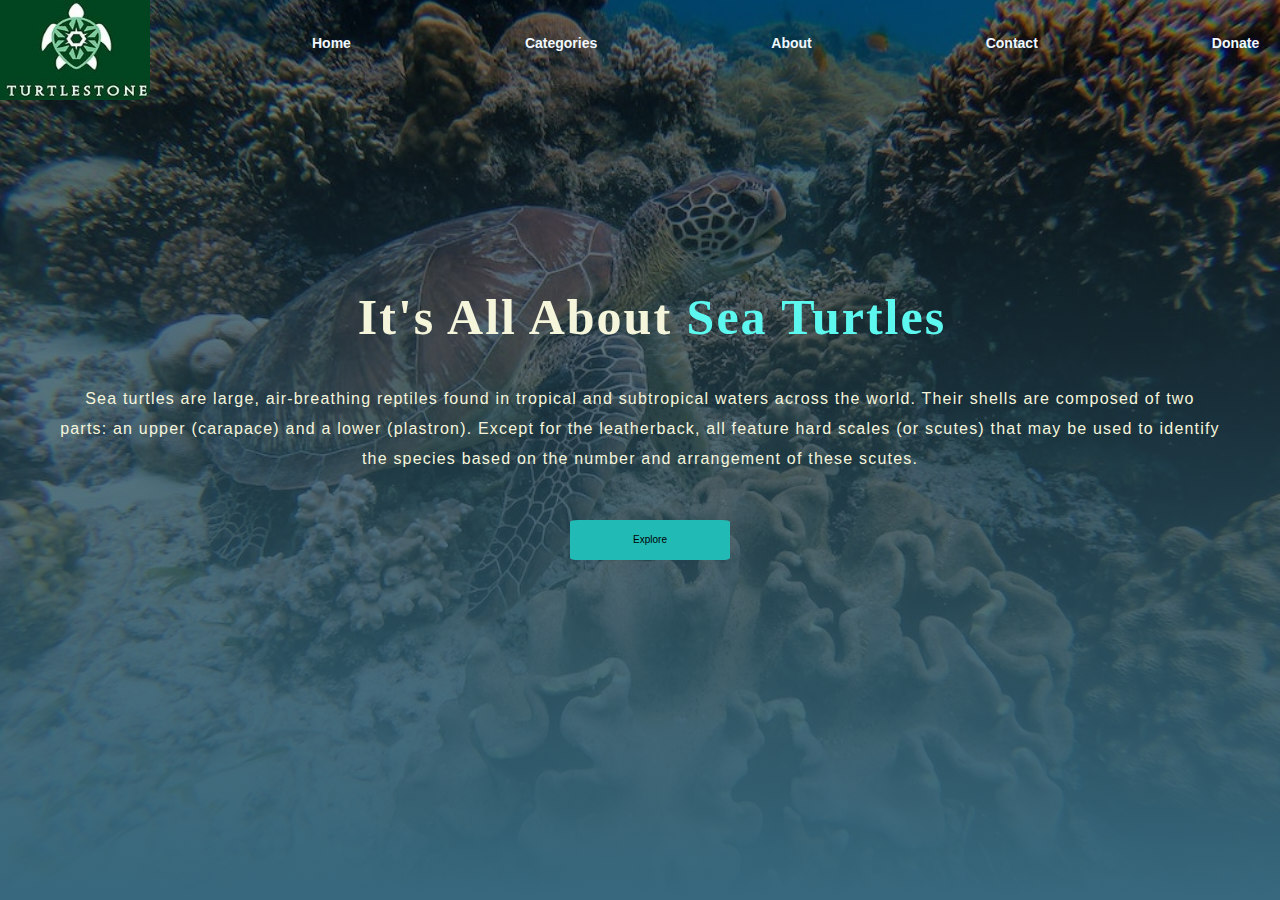
<file: index.html>
<!DOCTYPE html>
<html>
    <head>
        <title>turtles</title>
        <link rel="stylesheet" href="style.css">
    </head>
    <body>
        <section id="turtles">
            <img src="Images/logo3.jpg" class="logo">
            <div class="menu">
                <ul>
                    <li><a href="index.html">Home</a></li>
                    <li><a href="Categories.html">Categories</a></li>
                    <li><a href="About Us.html">About</a></li>
                    <li><a href="Contact Us.html">Contact</a></li>
                    <li><a href="Donate.html">Donate </a></li>
                </ul>
            </div>
            
        </div>
          
            <br>
            <br>
            <br>
            
            <br>
            <br>
            <br>
            <div class="content">
                <br>
                <br>
                <br>
                <br>
                <h1 class="h1"><center>It's All About <span>Sea Turtles</span> </center></h1>
                <br>
                 <center><p class="par">Sea turtles are large, air-breathing reptiles 
                    found in tropical and subtropical waters across the world. Their 
                    shells are composed of two parts: an upper (carapace) and a lower 
                    (plastron). Except for the leatherback, all feature hard scales 
                    (or scutes) that may be used to identify the species based on
                     the number and arrangement of these scutes.</p></center>
                     
                    <center><font size="12"><button class="cn"><a href="Explore.html">Explore</a></button></center></font>
        
            </div>
            
               
            </div>
            
            
            
            
            
        </section>
        
        
    </body>
</html>
</file>
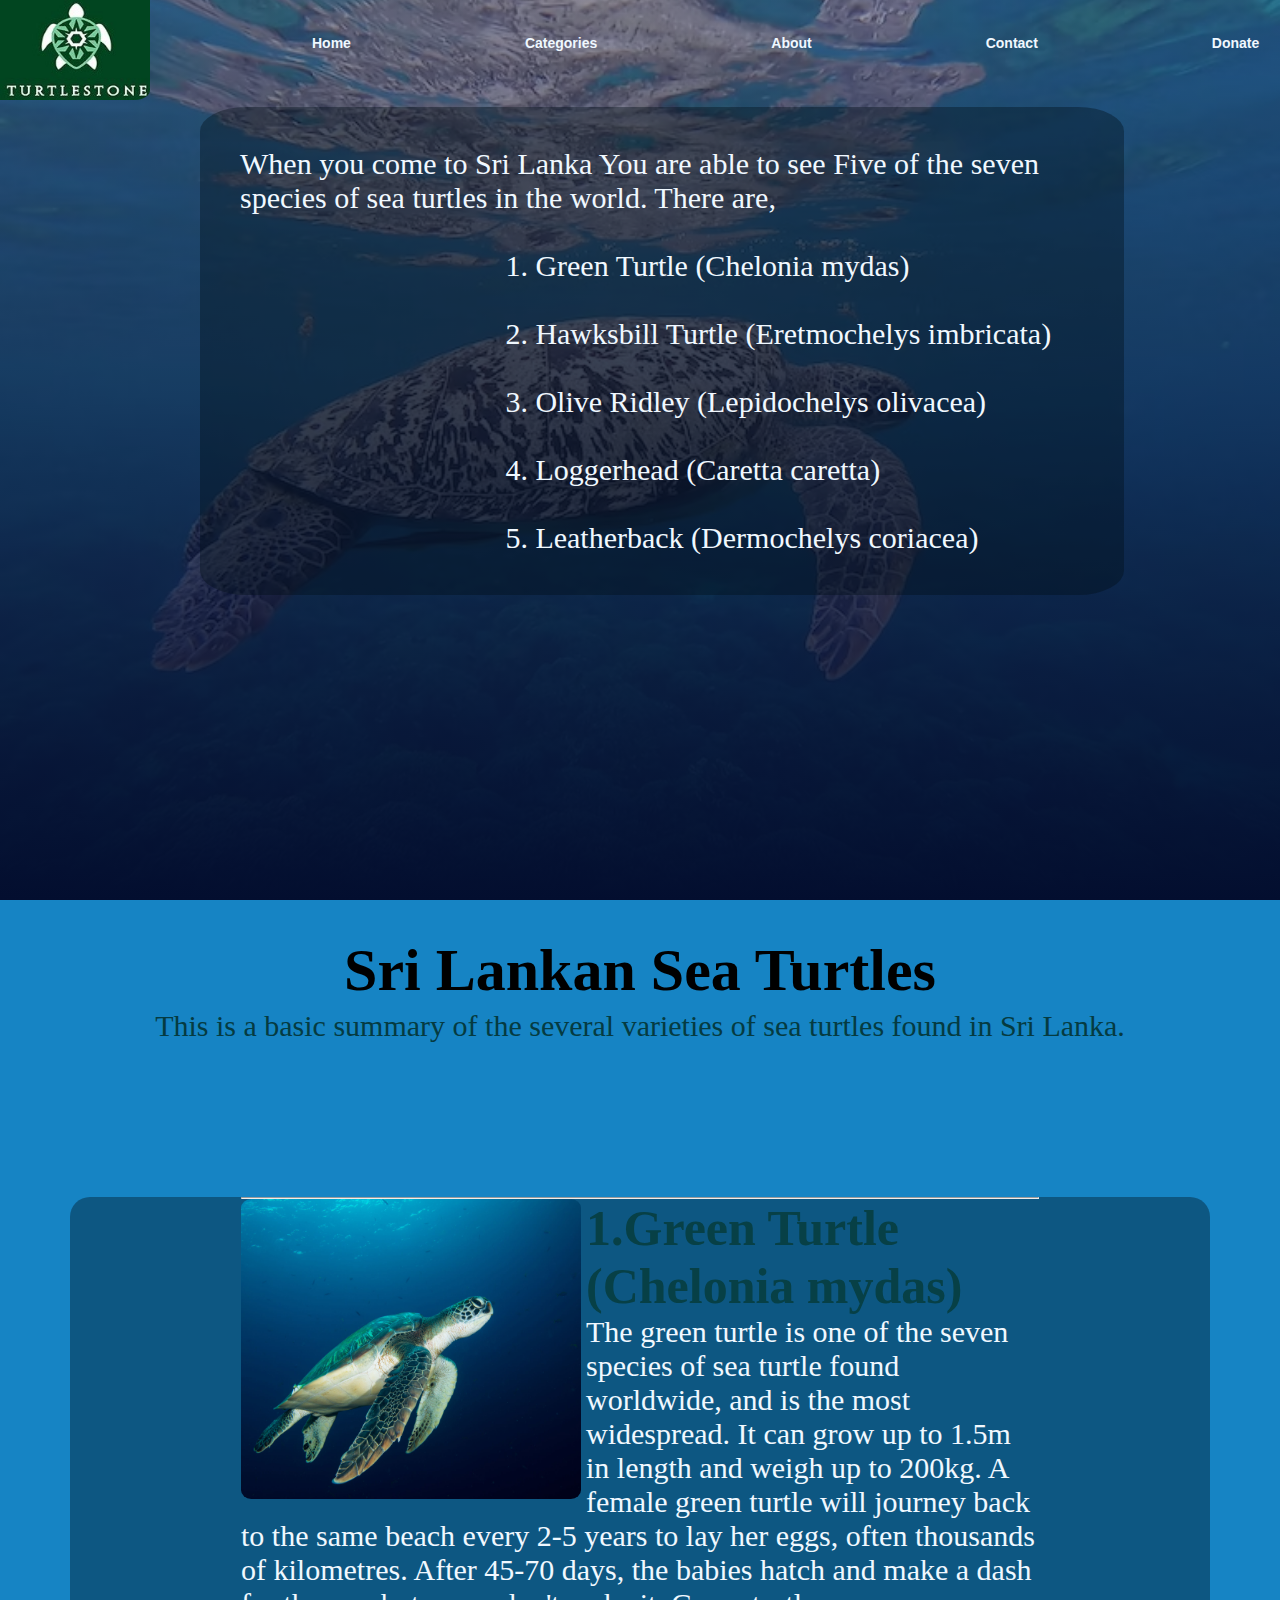
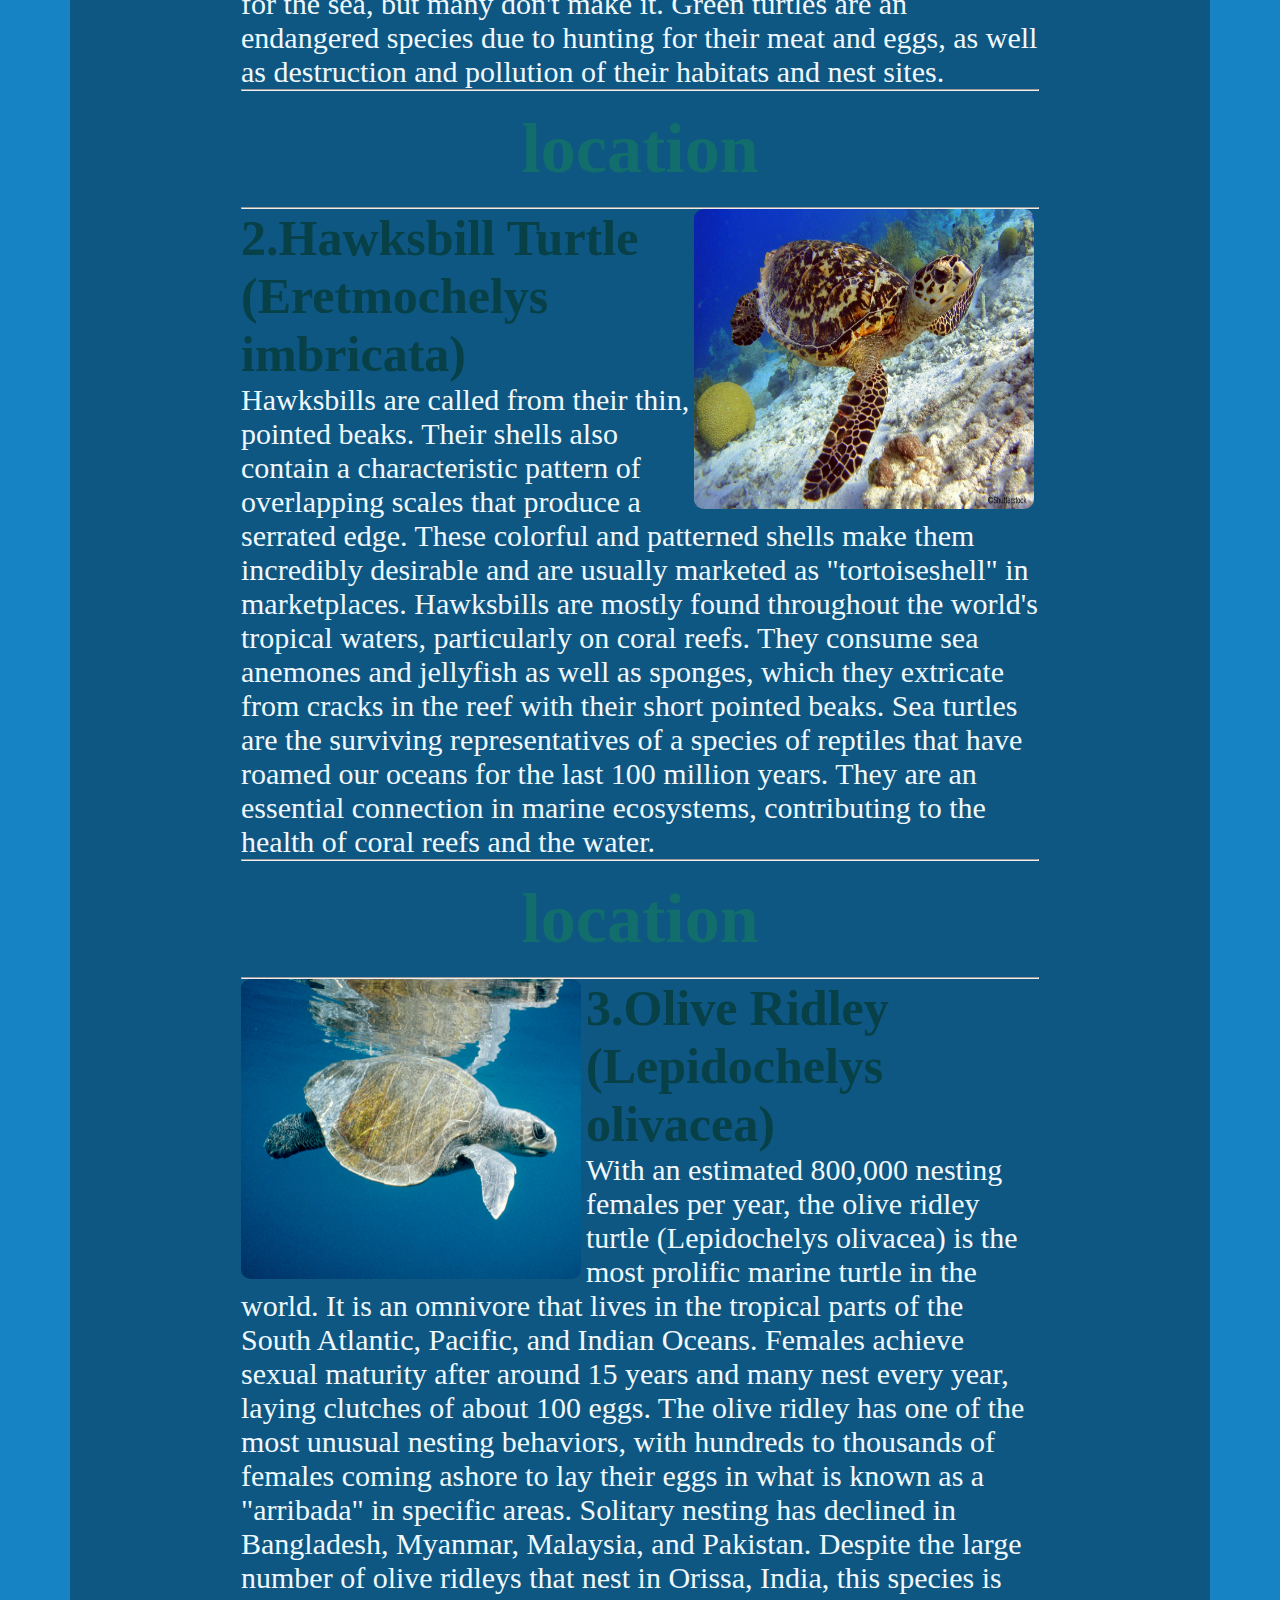
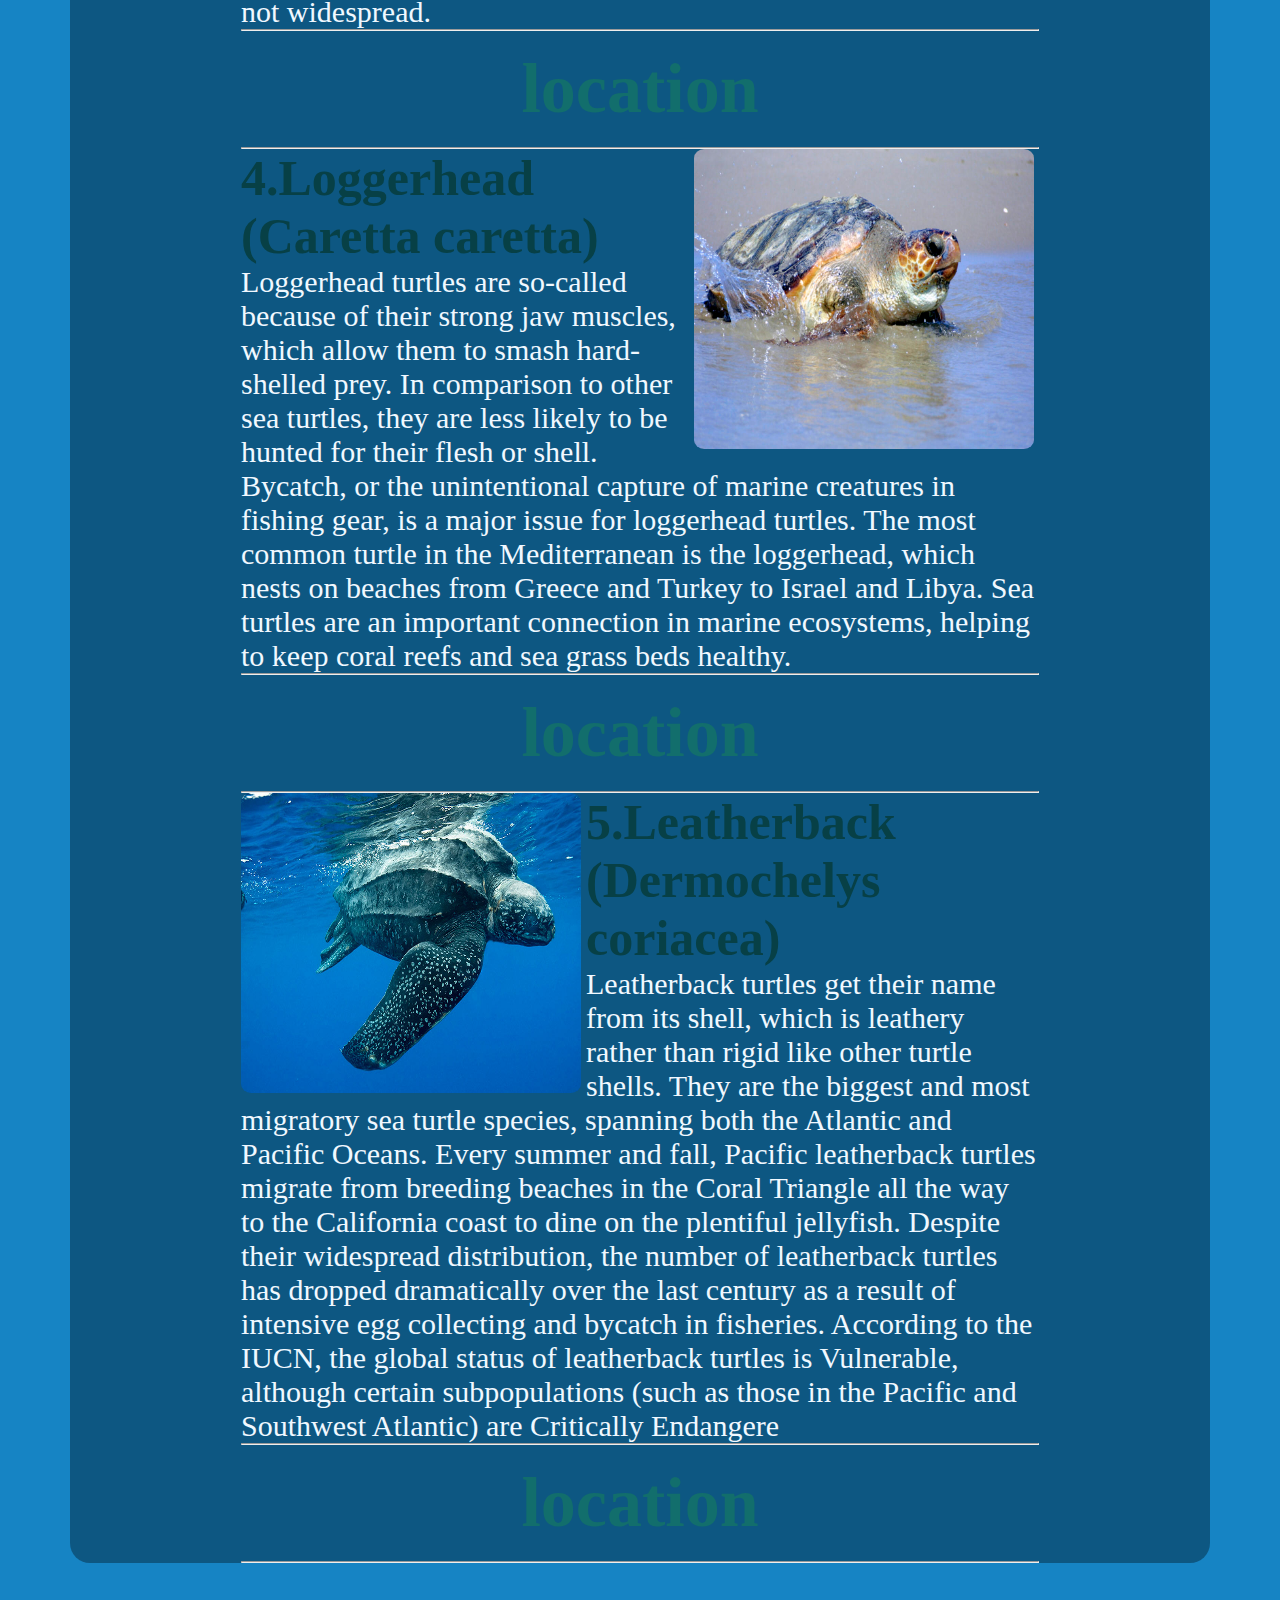
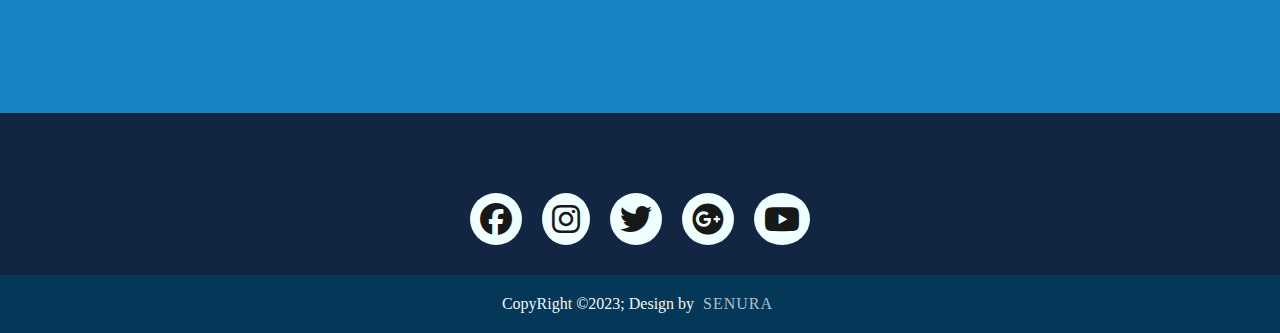
<file: Categories.html>
<!DOCTYPE html>
<html>
    <head><link rel="stylesheet" href="Cateogories.css"><link rel="stylesheet" href="https://cdnjs.cloudflare.com/ajax/libs/font-awesome/6.4.0/css/all.min.css"><title>Hikkaduwa Turtle Hatchery</title></head>
    
    
    <body>
        <section id="turtles">
            
            <img src="Images/logo3.jpg" class="logo" alt="">
            <div class="menu">
                <ul>
                    <li><a href="index.html">Home</a></li>
                    <li><a href="Categories.html">Categories</a></li>
                    <li><a href="About Us.html">About</a></li>
                    <li><a href="Contact Us.html">Contact</a></li>
                    <li><a href="Donate.html">Donate </a></li>
                </ul>
            </div>
            
        <div class="box">
            <div class="info">
                <p>When you come to Sri Lanka You are able to see Five of 
                    the seven species of sea turtles in the world. There are,
                    <br>
                    <br>
                    <ol class="Types">
                        <li>Green Turtle (Chelonia mydas)</li>
                        <br>
                        <li>Hawksbill Turtle (Eretmochelys imbricata)</li>
                        <br>
                        <li>Olive Ridley (Lepidochelys olivacea)</li>
                        <br>
                        <li>Loggerhead (Caretta caretta)</li>
                        <br>
                        <li>Leatherback (Dermochelys coriacea)</li>
                    </ol>
                </p>
                
            </div>
        </div>
    </section>
    <br>
    <br>
    <center><h1 class="h1">Sri Lankan Sea Turtles</h1>
        <p class="p">This is a basic summary of the several varieties of sea turtles found in Sri Lanka.</p></center>
    <section class="box2">
        
        <div class="Categories">
            <hr>
            <img  class="IMG" src="Images/60.jpg"  width="340" height="300">
            <div class="cat">
            <h2>1.Green Turtle (Chelonia mydas)</h2>
            <p>The green turtle is one of the seven species of sea turtle found worldwide, 
                and is the most widespread. It can grow up to 1.5m in length and weigh up 
                to 200kg. A female green turtle will journey back to the same beach every 
                2-5 years to lay her eggs, often thousands of kilometres. After 45-70 days,
                 the babies hatch and make a dash for the sea, but many don't make it. Green
                  turtles are an endangered species due to hunting for their meat and eggs,
                   as well as destruction and pollution of their habitats and nest sites.</p>
        </div>
        <hr>
        <br>
       
        <center><h2 class="h43"><a href="Location.html">location</h2></center> </a>
        
        <br>
        <hr>
        <img  class="IMG2" src="Images/61.jpg"  width="340" height="300">
            <div class="cat2">
            <h2>2.Hawksbill Turtle (Eretmochelys imbricata)</h2>
            <p>Hawksbills are called from their thin, pointed beaks. Their shells 
                also contain a characteristic pattern of overlapping scales that 
                produce a serrated edge. These colorful and patterned shells make
                 them incredibly desirable and are usually marketed as "tortoiseshell" in marketplaces.

                Hawksbills are mostly found throughout the world's tropical waters, particularly
                 on coral reefs. They consume sea anemones and jellyfish as well as sponges, which
                  they extricate from cracks in the reef with their short pointed beaks. Sea turtles 
                  are the surviving representatives of a species of reptiles that have roamed our 
                  oceans for the last 100 million years. They are an essential connection in marine 
                  ecosystems, contributing to the health of coral reefs and the water.</p>
    </div>
    <hr>
        <br>
       
        <center><h2 class="h43"><a href="Location.html">location</h2></center> </a>
        
        <br>
        <hr>
        <img  class="IMG3" src="Images/62.jpg"  width="340" height="300">
            <div class="cat3">
            <h2>3.Olive Ridley (Lepidochelys olivacea)</h2>
            <p>With an estimated 800,000 nesting females per year, the olive ridley 
                turtle (Lepidochelys olivacea) is the most prolific marine turtle in 
                the world. It is an omnivore that lives in the tropical parts of the 
                South Atlantic, Pacific, and Indian Oceans. Females achieve sexual
                 maturity after around 15 years and many nest every year, laying clutches
                  of about 100 eggs. The olive ridley has one of the most unusual nesting 
                  behaviors, with hundreds to thousands of females coming ashore to lay their
                   eggs in what is known as a "arribada" in specific areas. Solitary 
                   nesting has declined in Bangladesh, Myanmar, Malaysia, and Pakistan.
                    Despite the large number of olive ridleys that nest in Orissa, India,
                     this species is not widespread.</p>
    </div>
    <hr>
        <br>
       
        <center><h2 class="h43"><a href="Location.html">location</h2></center> </a>
        
        <br>
        <hr>
        <img  class="IMG4" src="Images/64.jpg"  width="340" height="300">
            <div class="cat4">
            <h2>4.Loggerhead (Caretta caretta)</h2>
            <p>Loggerhead turtles are so-called because of their strong jaw 
                muscles, which allow them to smash hard-shelled prey. In 
                comparison to other sea turtles, they are less likely to
                 be hunted for their flesh or shell. Bycatch, or the unintentional
                  capture of marine creatures in fishing gear, is a major issue 
                  for loggerhead turtles. The most common turtle in the 
                  Mediterranean is the loggerhead, which nests on beaches
                   from Greece and Turkey to Israel and Libya. Sea turtles 
                   are an important connection in marine ecosystems, helping 
                   to keep coral reefs and sea grass beds healthy.</p>
    </div>
    <hr>
        <br>
       
        <center><h2 class="h43"><a href="Location.html">location</h2></center> </a>
        
        <br>
        <hr>

        <img  class="IMG5" src="Images/65.jpg"  width="340" height="300">
            <div class="cat5">
            <h2>5.Leatherback (Dermochelys coriacea)</h2>
            <p>Leatherback turtles get their name from its shell, which is leathery rather than rigid like other turtle shells.

                They are the biggest and most migratory sea turtle species, spanning both the Atlantic and Pacific Oceans. Every summer and fall, Pacific leatherback turtles migrate from breeding beaches in the Coral Triangle all the way to the California coast to dine on the plentiful jellyfish.
                
                Despite their widespread distribution, the number of leatherback turtles has dropped dramatically over the last century as a result of intensive egg collecting and bycatch in fisheries. According to the IUCN, the global status of leatherback turtles is Vulnerable, although certain subpopulations (such as those in the Pacific and Southwest Atlantic) are Critically Endangere</p>
    </div>
    <hr>
        <br>
       
        <center><h2 class="h43"><a href="Location.html">location</h2></center> </a>
        
        <br>
        <hr>
    
        
    </section>
    
    <center><footer>
        <div class="footerContainer">
            <div class="socialicons">
                <a href=""><i class="fa-brands fa-facebook"></i></a>
                <a href=""><i class="fa-brands fa-instagram"></i></a>
                <a href=""><i class="fa-brands fa-twitter"></i></a>
                <a href=""><i class="fa-brands fa-google-plus"></i></a>
                <a href=""><i class="fa-brands fa-youtube"></i></a>
            </div>
        
            
            
        </div>
        <div class="footerBottom">
            <p>CopyRight &copy;2023; Design by <span class="designer">Senura</span></p>
        </div>
        </footer>
    </center>
    </body>
    </html>
</file>
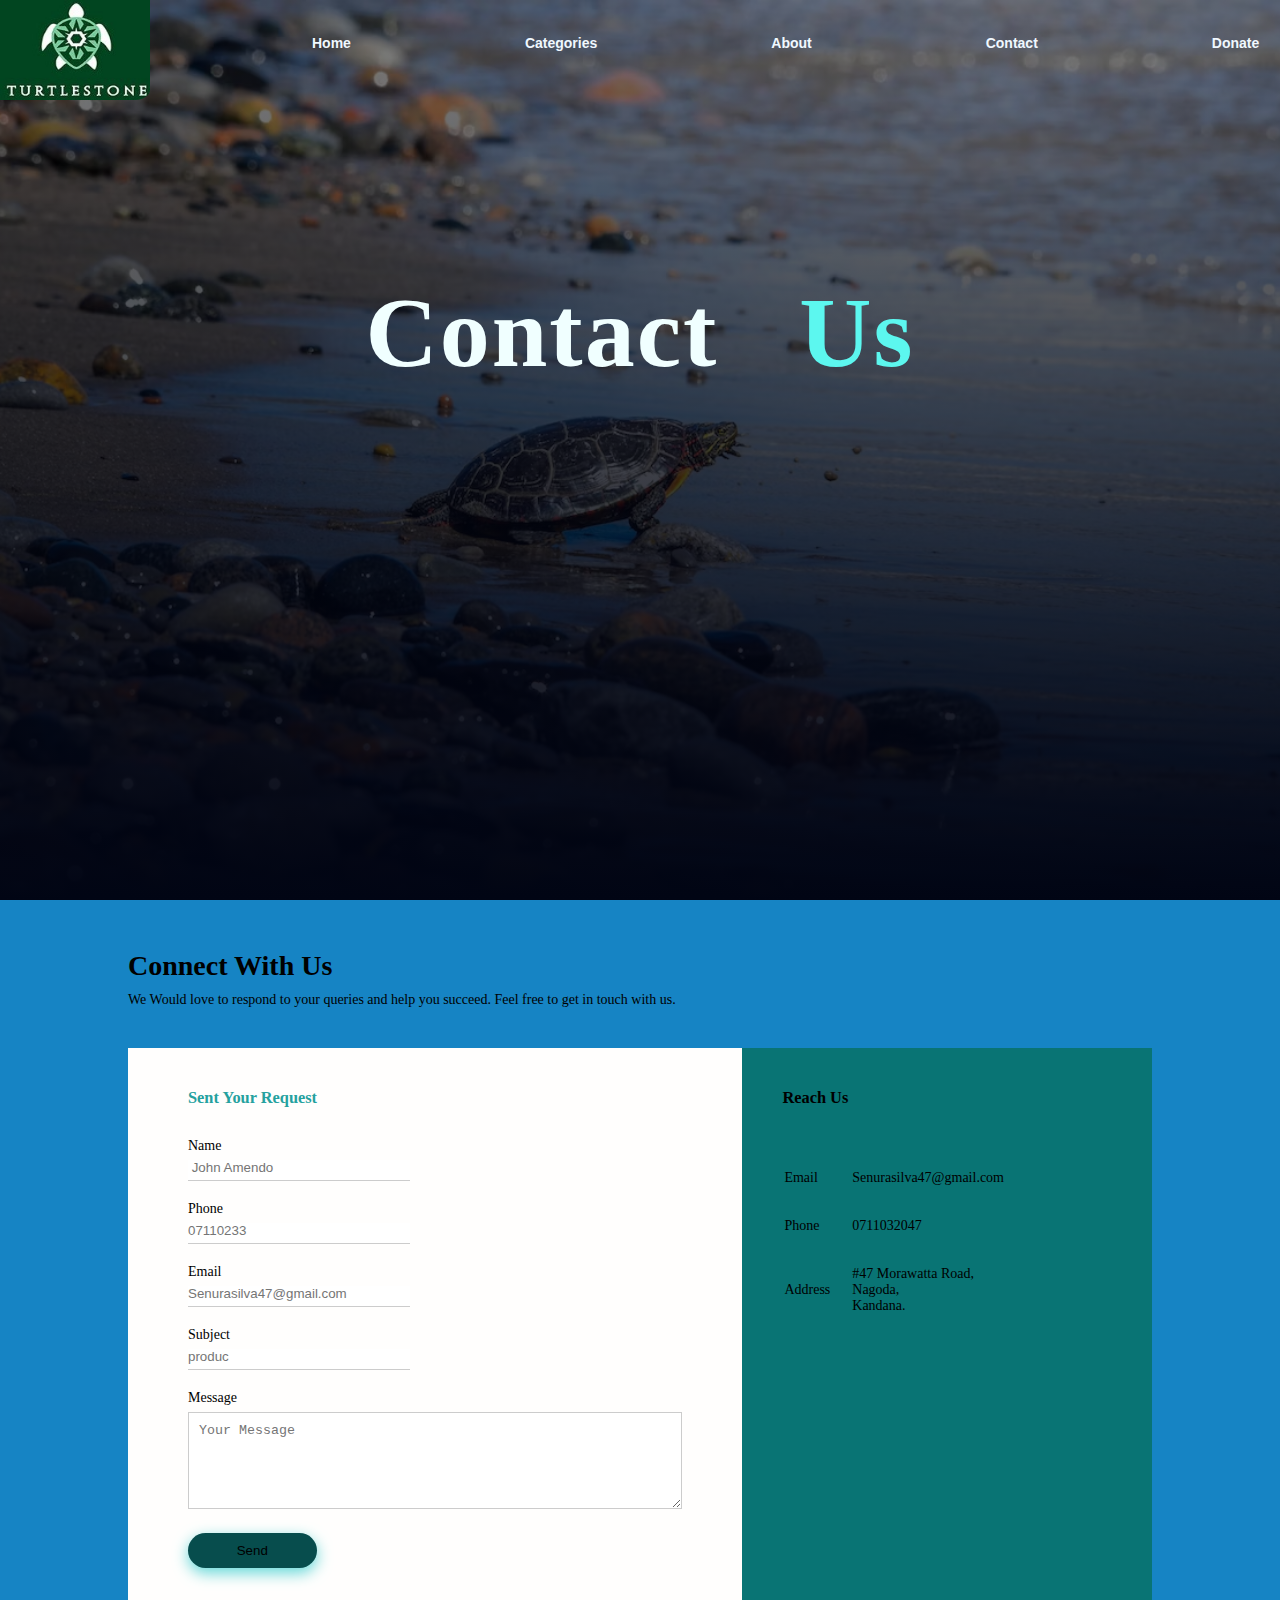
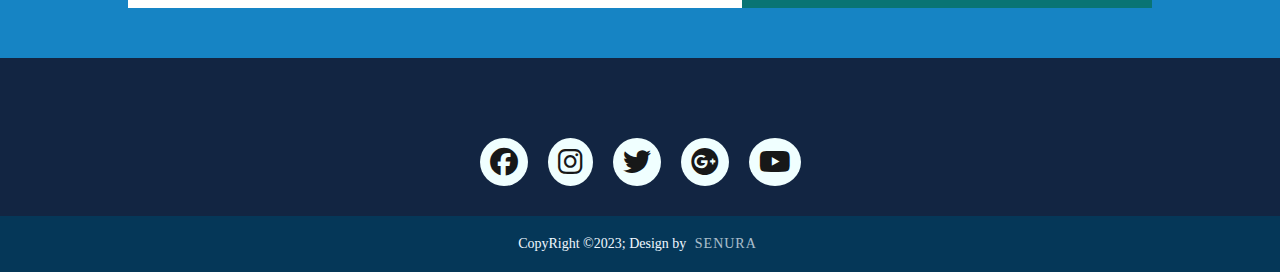
<file: Contact Us.html>
<!DOCTYPE html>
<html>
    <head>
        <link rel="stylesheet" href="https://cdnjs.cloudflare.com/ajax/libs/font-awesome/6.4.0/css/all.min.css">
        <title>Hikkaduwa Turtle Hatchery</title></head>
    <link rel="stylesheet" href="Contact Us.css">
    
    <body>
        <section id="turtles">
            
            <img src="Images/logo3.jpg" class="logo">
            <div class="menu">
                <ul>
                    <li><a href="index.html">Home</a></li>
                    <li><a href="Categories.html">Categories</a></li>
                    <li><a href="About Us.html">About</a></li>
                    <li><a href="Contact Us.html">Contact</a></li>
                    <li><a href="Donate.html">Donate </a></li>
                </ul>
            </div>
            <br>
            <br>
            <br>
            
            <br>
            <br>
            <br>
            <div class="content">
                <br>
                <br>
                <br>
                <br>
                <h1 class="h1"><center>Contact &nbsp <span>Us</span> </center></h1>
                <br>
                 
                     
                    
        
            </div>
            
               
            </div>
            
            
        </section>
        <div class="container">
            <h1>Connect With Us</h1>
            <P>We Would love to respond to your queries and help you succeed. Feel
                free to get in touch with us.
            </P>
        <div class="contact-box">
        <div class="contact-left">
            <h3>Sent Your Request</h3>
            <form>
                <div class="input-row">
                    <div class="input-group">
                        <label>Name</label>
                        <input type="text" placeholder=" John Amendo">

                    
                    
                    </div>
                    </div>

                    
                    <div class="input-row">
                        <div class="input-group">
                            <label>Phone</label>
                            <input type="text" placeholder="07110233">
                </div>
                </div>
                <div class="input-row">
                    <div class="input-group">
                        <label>Email</label>
                        <input type="Email" placeholder="Senurasilva47@gmail.com">

                    </div>

                    </div>

                    
                    
                    <div class="input-row">
                        <div class="input-group">
                            <label>Subject</label>
                            <input type="text" placeholder="produc">
                </div>
                
                </div>
                <label> Message</label>
                <textarea rows="5" placeholder="Your Message"></textarea>
                <button type="submit">Send</button>
            </form>
            </div>
            <div class=" contact-right">
                <h3>Reach Us</h3>
            <table>
                  <tr>
                      <td>Email</td>
                      <td>Senurasilva47@gmail.com</td>
                  </tr>
                  <tr>
                        <td>Phone</td>
                         <td>0711032047</td>
                </tr>
                <tr>
                    <td>Address</td>
                     <td>#47 Morawatta Road,<br>
                    Nagoda,<br>Kandana.</td>
            </tr>



            </table>
            </div>

 
        </div>
        </div>

        <center><footer>
            <div class="footerContainer">
                <div class="socialicons">
                    <a href=""><i class="fa-brands fa-facebook"></i></a>
                    <a href=""><i class="fa-brands fa-instagram"></i></a>
                    <a href=""><i class="fa-brands fa-twitter"></i></a>
                    <a href=""><i class="fa-brands fa-google-plus"></i></a>
                    <a href=""><i class="fa-brands fa-youtube"></i></a>
                </div>
            
                
                
            </div>
            <div class="footerBottom">
                <p>CopyRight &copy;2023; Design by <span class="designer">Senura</span></p>
            </div>
        
        </footer>
        </center>

    </body>
</html>
</file>
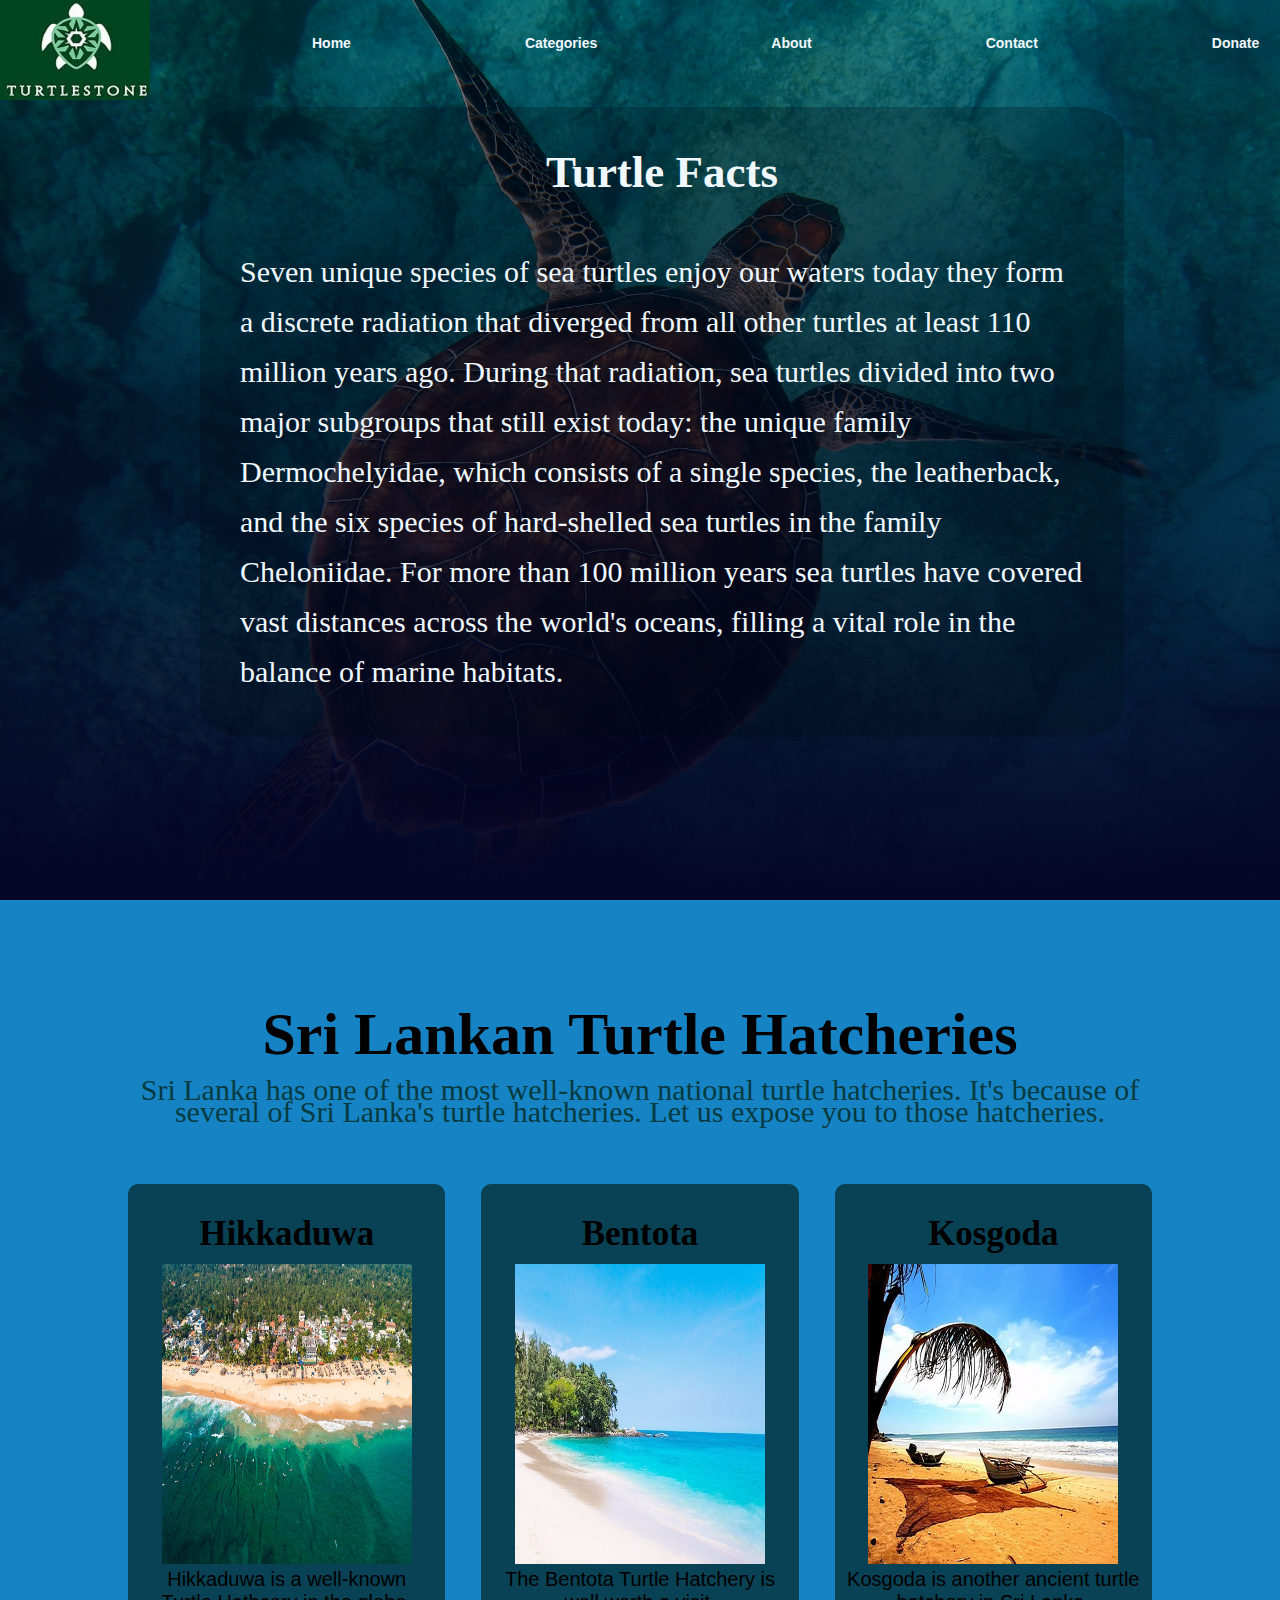
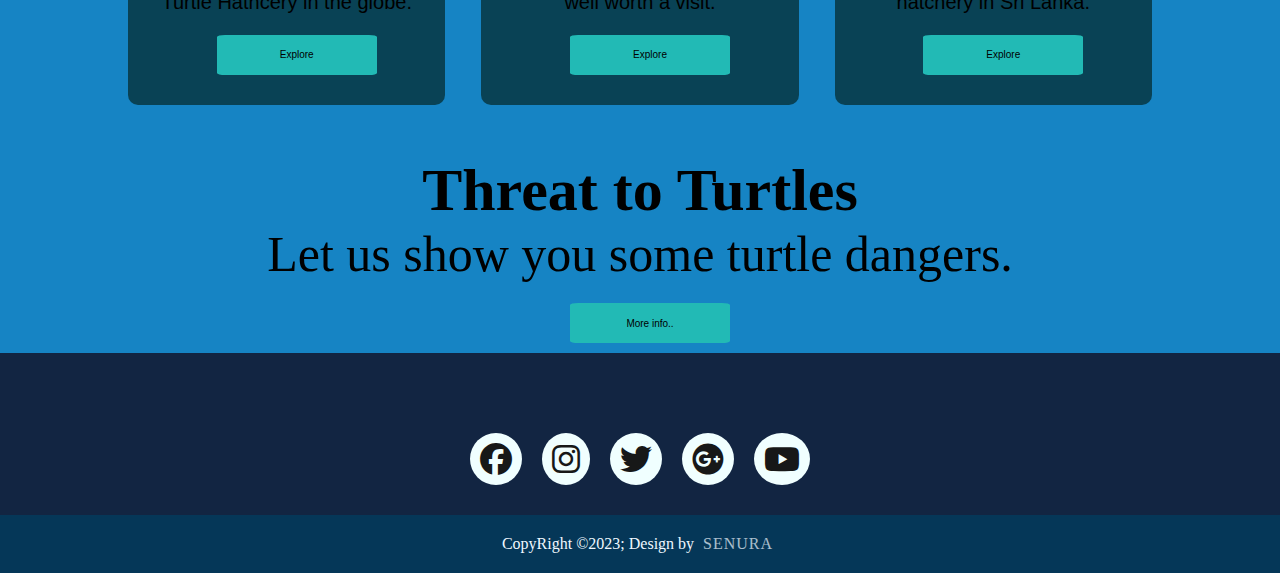
<file: Explore.html>
<!DOCTYPE html>
<html>
    <head><title>Hikkaduwa Turtle Hatchery</title></head>
    <link rel="stylesheet" href="style.css">
    <link rel="stylesheet" href="https://cdnjs.cloudflare.com/ajax/libs/font-awesome/6.4.0/css/all.min.css">
    
    <body class="Explore-body">
        <section id="Explore-turtles">
            
            <img src="Images/logo3.jpg" class="Explore-logo">
            <div class="Explore-menu">
                <ul>
                    <li><a href="index.html">Home</a></li>
                    <li><a href="Categories.html">Categories</a></li>
                    <li><a href="About Us.html">About</a></li>
                    <li><a href="Contact Us.html">Contact</a></li>
                    <li><a href="Donate.html">Donate </a></li>
                </ul>
            </div>
            
            <div class="Explore-box">
                
                <div class="Explore-info">
                    <h2 class="Explore-h23"><center>Turtle Facts </h2>  
                            <br>              
                           <p>Seven unique species of sea turtles enjoy our waters today
                            they form a discrete radiation that diverged from all other 
                            turtles at least 110 million years ago. During that radiation, 
                            sea turtles divided into two major subgroups that still exist today:
                             the unique family Dermochelyidae, which consists of a single species,
                              the leatherback, and the six species of hard-shelled sea turtles in the family Cheloniidae.
                              For more than 100 million years sea turtles have covered vast distances across the world's oceans, filling a vital role in the balance of marine habitats.
                    </p>
                
                    
                 



                </div>
            </div>
        </section>
        <!---- Things----->
        <Center><section class="Explore-course">
            
            <h1 class="Explore-h1">Sri Lankan Turtle Hatcheries</h1>
            <p class="Explore-p">Sri Lanka has one of the most well-known 
                national turtle hatcheries. It's because of several
                 of Sri Lanka's turtle hatcheries. Let us expose you to those hatcheries. </p>
        
            <div class="Explore-row">
                <div class="Explore-course-col">
                    <h3 class="Explore-h3">Hikkaduwa</h3>
                    <img class="Explore-IMG" src="Images/88.jpg" width="250" height="300">
                    <p class="Explore-p1">Hikkaduwa is a well-known Turtle Hathcery in the globe. </p>
                    <center><font size="12"><button class="Explore-cn"><a href="Hikkaduwa.html">Explore</a></button></center></font>

                    </p>
                </div>
                <div class="Explore-course-col">
                    <h3 class="Explore-h3">Bentota</h3>
                    <img class="Explore-IMG" src="Images/41.jpg" width="250" height="300">
                    <p class="Explore-p1">The Bentota Turtle Hatchery is well worth a visit. 

                    </p>
                    <center><font size="12"><button class="Explore-cn"><a href="Bento.html">Explore</a></button></center></font>
                    
                </div>
                <div class="Explore-course-col">
                    <h3 class="Explore-h3">Kosgoda
                    </h3>
                    <img class="Explore-IMG" src="Images/42.jpg" width="250" height="300">
                    <p class="Explore-p1">Kosgoda is another ancient turtle hatchery in Sri Lanka. 

                    </p>
                    <center><font size="12"><button class="Explore-cn"><a href="Kosgoda.html">Explore</a></button></center></font>
                
                    
                </div>
            </div>
    </section></Center>
                     <Center> <h2 class="Explore-Topic">Threat to Turtles</h2> 
                              <p class="Explore-m2">Let us show you some turtle dangers. </p>
                    </Center>
                    <center><font size="12"><button class="Explore-cn"><a href="Threats.html">More info..</a></button></center></font>
            <center><footer class="Explore-Footer">
            <div class="Explore-footerContainer">
                <div class="Explore-socialicons">
                    <a href=""><i class="fa-brands fa-facebook"></i></a>
                    <a href=""><i class="fa-brands fa-instagram"></i></a>
                    <a href=""><i class="fa-brands fa-twitter"></i></a>
                    <a href=""><i class="fa-brands fa-google-plus"></i></a>
                    <a href=""><i class="fa-brands fa-youtube"></i></a>
                </div>
            
                
                
            </div>
            <div class="Explore-footerBottom">
                <p>CopyRight &copy;2023; Design by <span class="Explore-designer">Senura</span></p>
            </div>
            </footer>
        </center>
    </body>
</html>
</file>
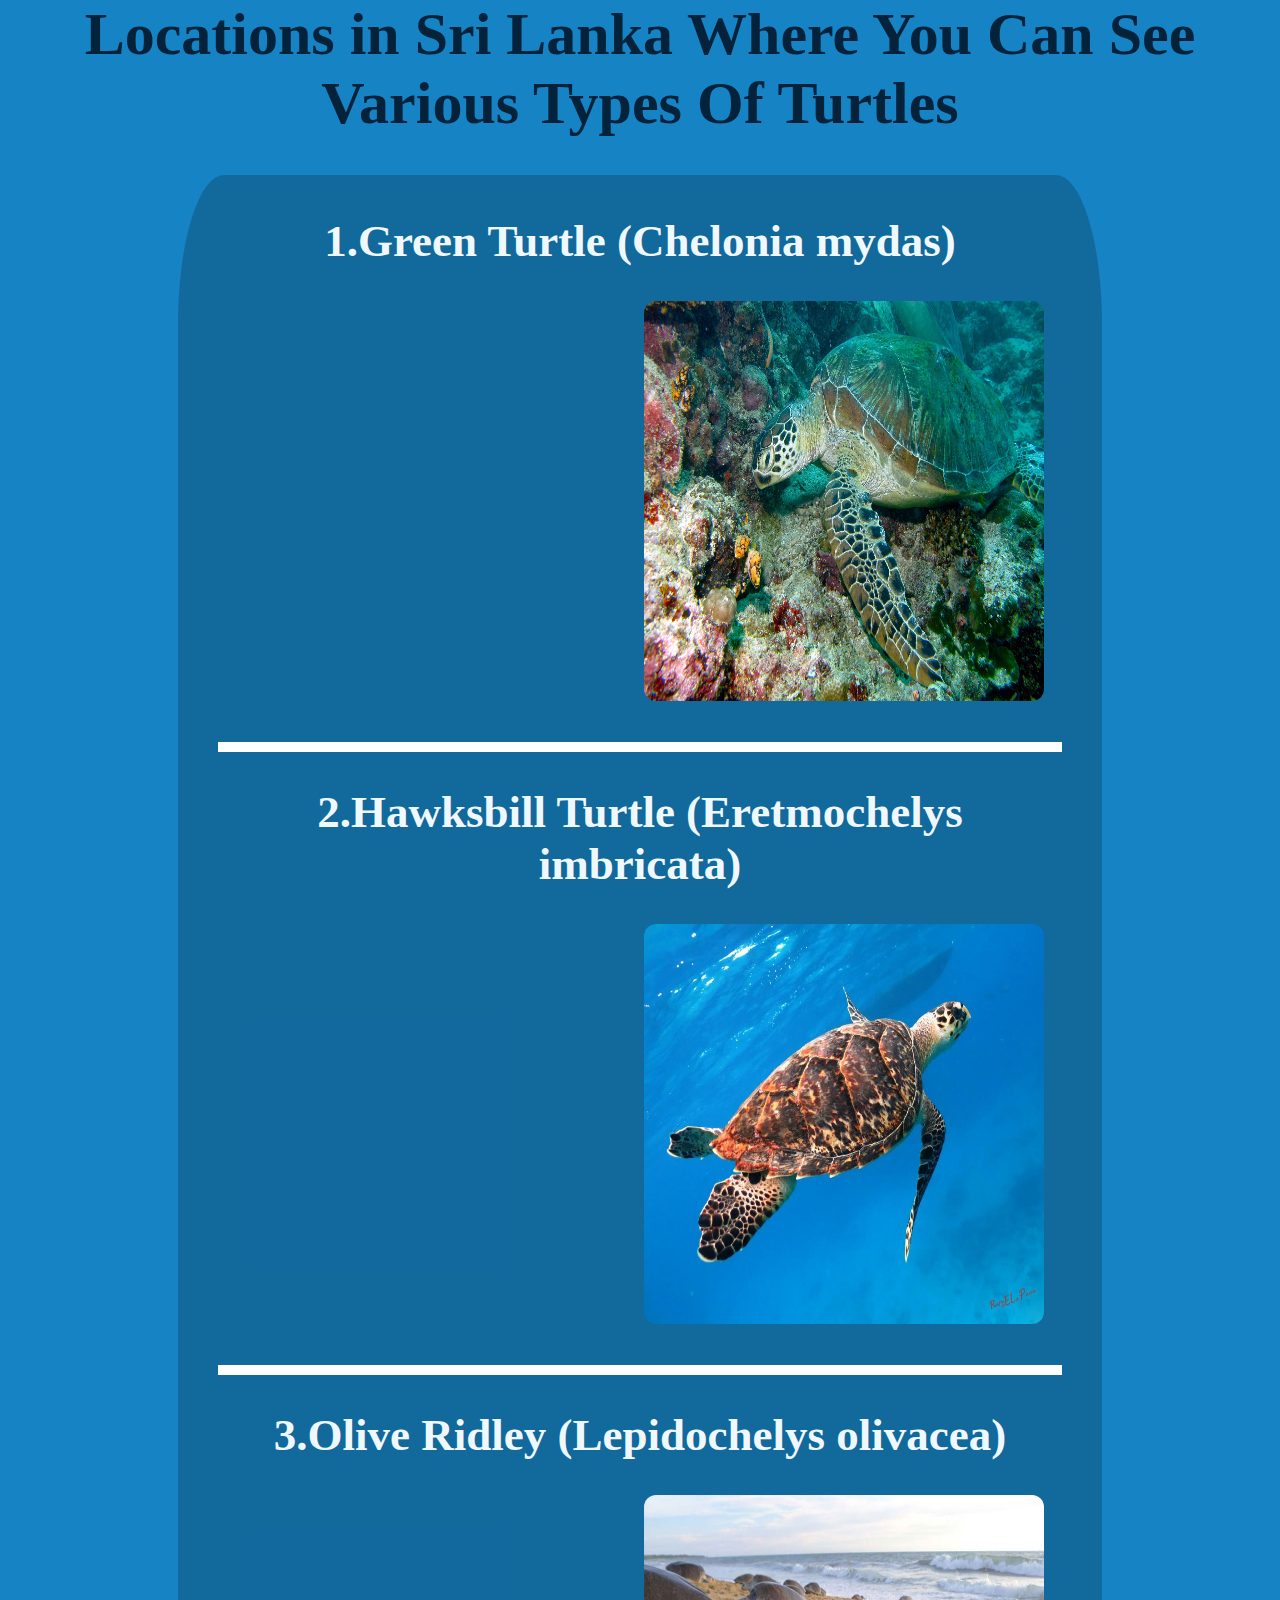
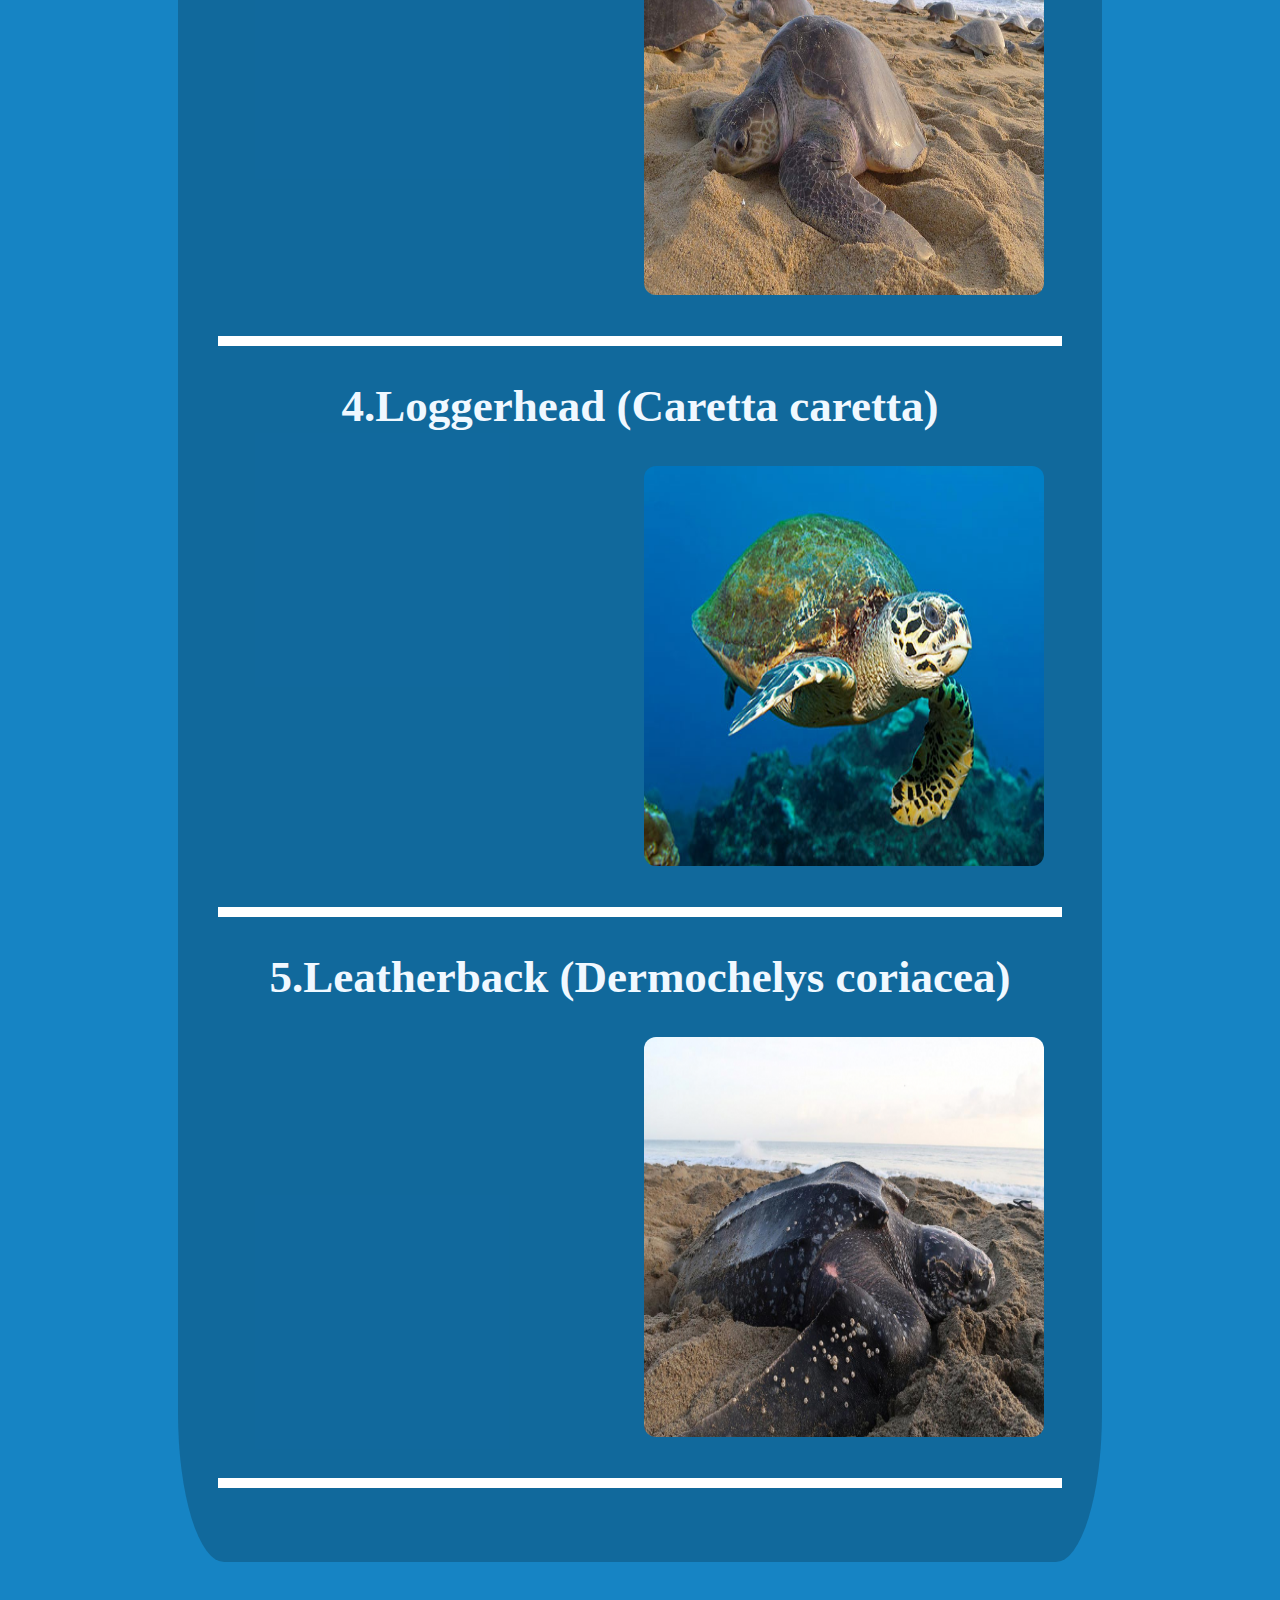
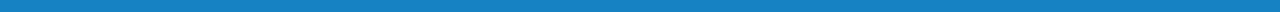
<file: Location.html>
<!DOCTYPE html>
<html>
    <head><title>Hikkaduwa Turtle Hatchery</title></head>
    <link rel="stylesheet" href="Location.css">
    <body>
       <center> <h2 class="topic">Locations in Sri Lanka Where You Can See Various Types Of Turtles</h2></center>
        <center><div class="box">
            <div class="info">
                <h2>1.Green Turtle (Chelonia mydas)</h2>
                <br>
             <center><iframe class="Map"
                src="https://www.google.com/maps/embed?pb=!1m18!1m12!1m3!1d3966.97025851492!2d80.09718446097826!3d6.134698493826533!2m3!1f0!2f0!3f0!3m2!1i1024!2i768!4f13.1!3m3!1m2!1s0x3ae177e2cbcb6ead%3A0xd0adba737d2f45d9!2sHikkaduwa%20Beach!5e0!3m2!1sen!2slk!4v1684740888211!5m2!1sen!2slk" width="400" height="400" ></iframe>
                    
                </iframe>
                
                <img  class="IMG" src="Images/73.jpg"  width="400" height="400">
            </center>
            <br>
            <hr size="10" color="white">
            <br>
            <h2>2.Hawksbill Turtle (Eretmochelys imbricata)</h2>
            <br>
                
             <center><iframe  class="Map" src="https://www.google.com/maps/embed?pb=!1m18!1m12!1m3!1d15861.712326800114!2d80.01426455198758!3d6.338559691661463!2m3!1f0!2f0!3f0!3m2!1i1024!2i768!4f13.1!3m3!1m2!1s0x3ae22bf93dc4ccc3%3A0xc83b2e78c04733d1!2sKosgoda%20Beach!5e0!3m2!1sen!2slk!4v1684937570851!5m2!1sen!2slk" width="400" height="400"></iframe>
                
                <img  class="IMG" src="Images/74.jpg"  width="400" height="400">
            </center>
            <br>
            <hr size="10" color="white">
            <br>

            <h2>3.Olive Ridley (Lepidochelys olivacea)</h2>
                <br>
             <center><iframe class="Map"
                src="https://www.google.com/maps/embed?pb=!1m18!1m12!1m3!1d3966.97025851492!2d80.09718446097826!3d6.134698493826533!2m3!1f0!2f0!3f0!3m2!1i1024!2i768!4f13.1!3m3!1m2!1s0x3ae177e2cbcb6ead%3A0xd0adba737d2f45d9!2sHikkaduwa%20Beach!5e0!3m2!1sen!2slk!4v1684740888211!5m2!1sen!2slk" width="400" height="400" ></iframe>
                    
                </iframe>
                
                <img  class="IMG" src="Images/75.jpg"  width="400" height="400">
            </center>
            <br>
            <hr size="10" color="white">
            <br>

            <h2>4.Loggerhead (Caretta caretta)</h2>
            <br>
                
             <center><iframe  class="Map" src="https://www.google.com/maps/embed?pb=!1m18!1m12!1m3!1d15861.712326800114!2d80.01426455198758!3d6.338559691661463!2m3!1f0!2f0!3f0!3m2!1i1024!2i768!4f13.1!3m3!1m2!1s0x3ae22bf93dc4ccc3%3A0xc83b2e78c04733d1!2sKosgoda%20Beach!5e0!3m2!1sen!2slk!4v1684937570851!5m2!1sen!2slk" width="400" height="400"></iframe>
                
                <img  class="IMG" src="Images/76.jpg"  width="400" height="400">
            </center>
            <br>
            <hr size="10" color="white">
            <br>
            <h2>5.Leatherback (Dermochelys coriacea)</h2>
            <bR>
                
             
                <center><iframe  class="Map" src="https://www.google.com/maps/embed?pb=!1m18!1m12!1m3!1d15861.712326800114!2d80.01426455198758!3d6.338559691661463!2m3!1f0!2f0!3f0!3m2!1i1024!2i768!4f13.1!3m3!1m2!1s0x3ae22bf93dc4ccc3%3A0xc83b2e78c04733d1!2sKosgoda%20Beach!5e0!3m2!1sen!2slk!4v1684937570851!5m2!1sen!2slk" width="400" height="400"></iframe>

                
                <img  class="IMG" src="Images/77.jpg"  width="400" height="400">
            </center>
            <br>
            <hr size="10" color="white">
            <br>
        </center>
    </body>
</html>
</file>
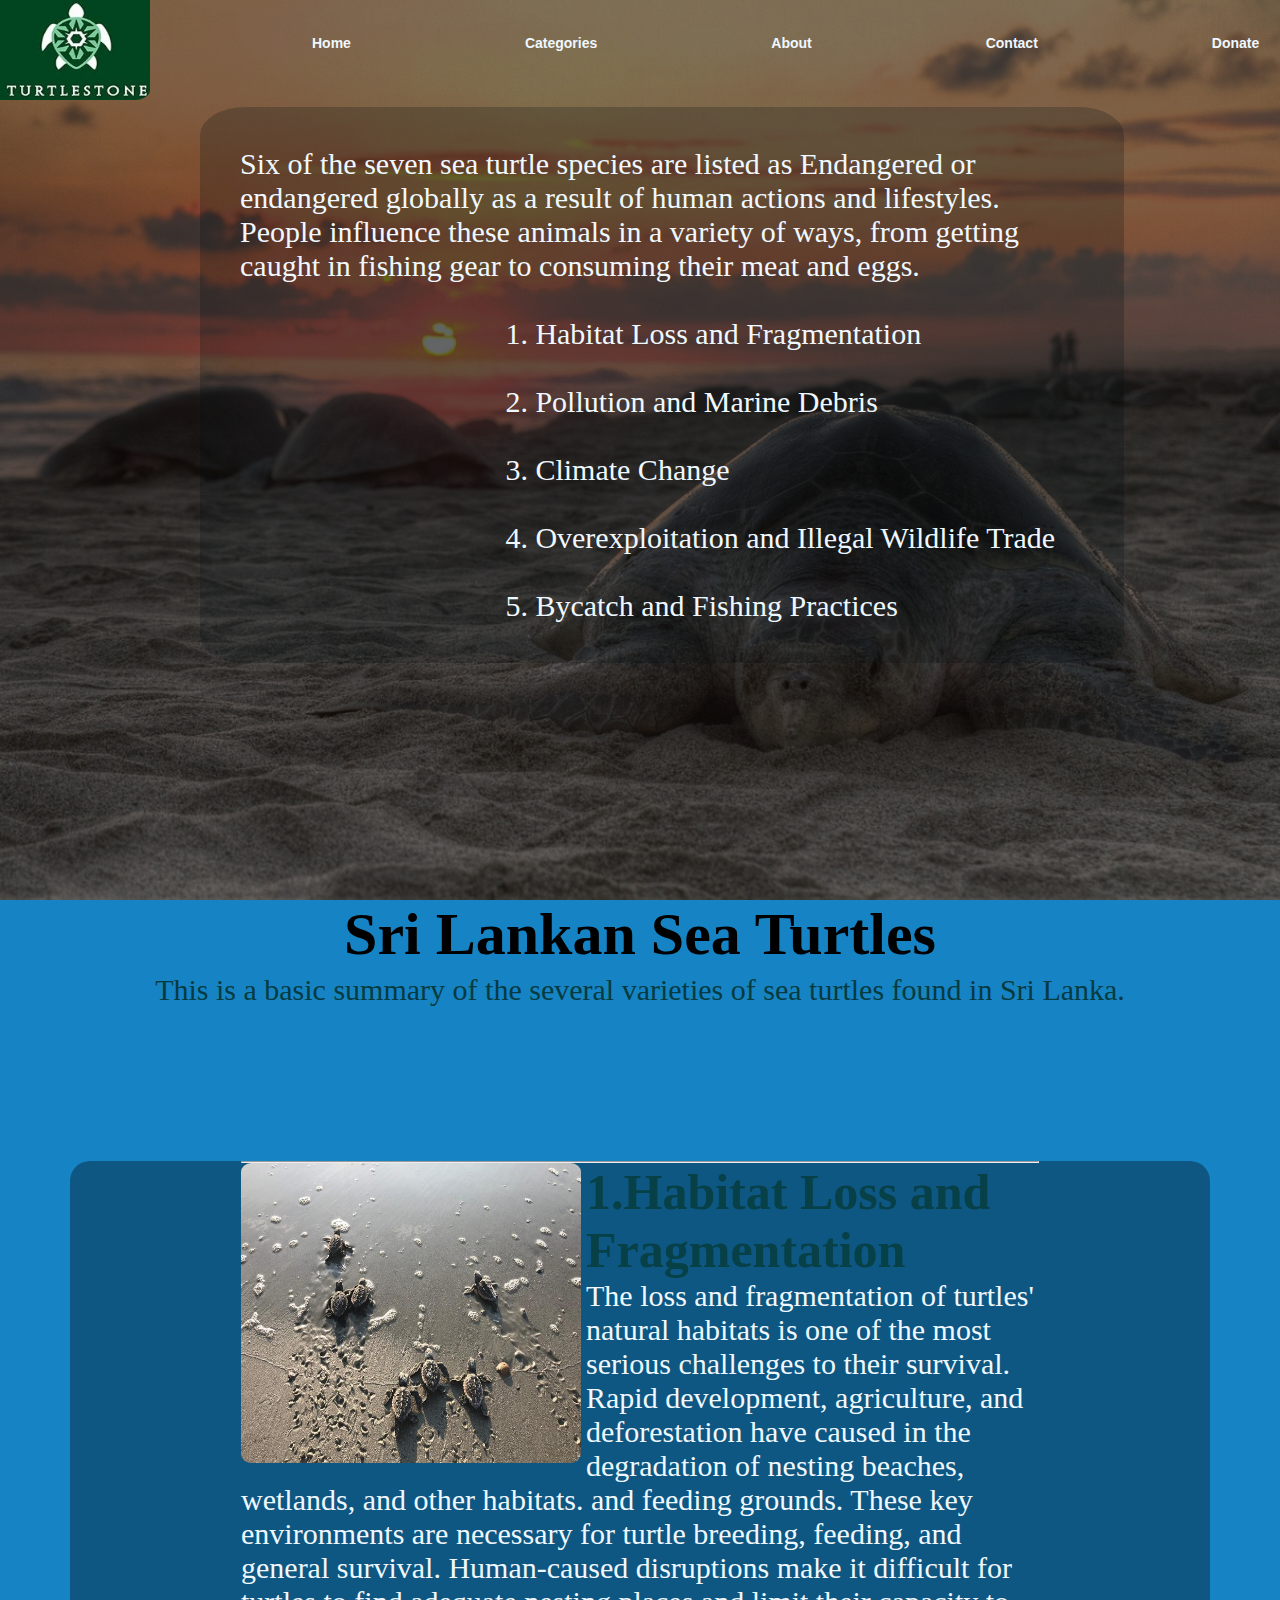
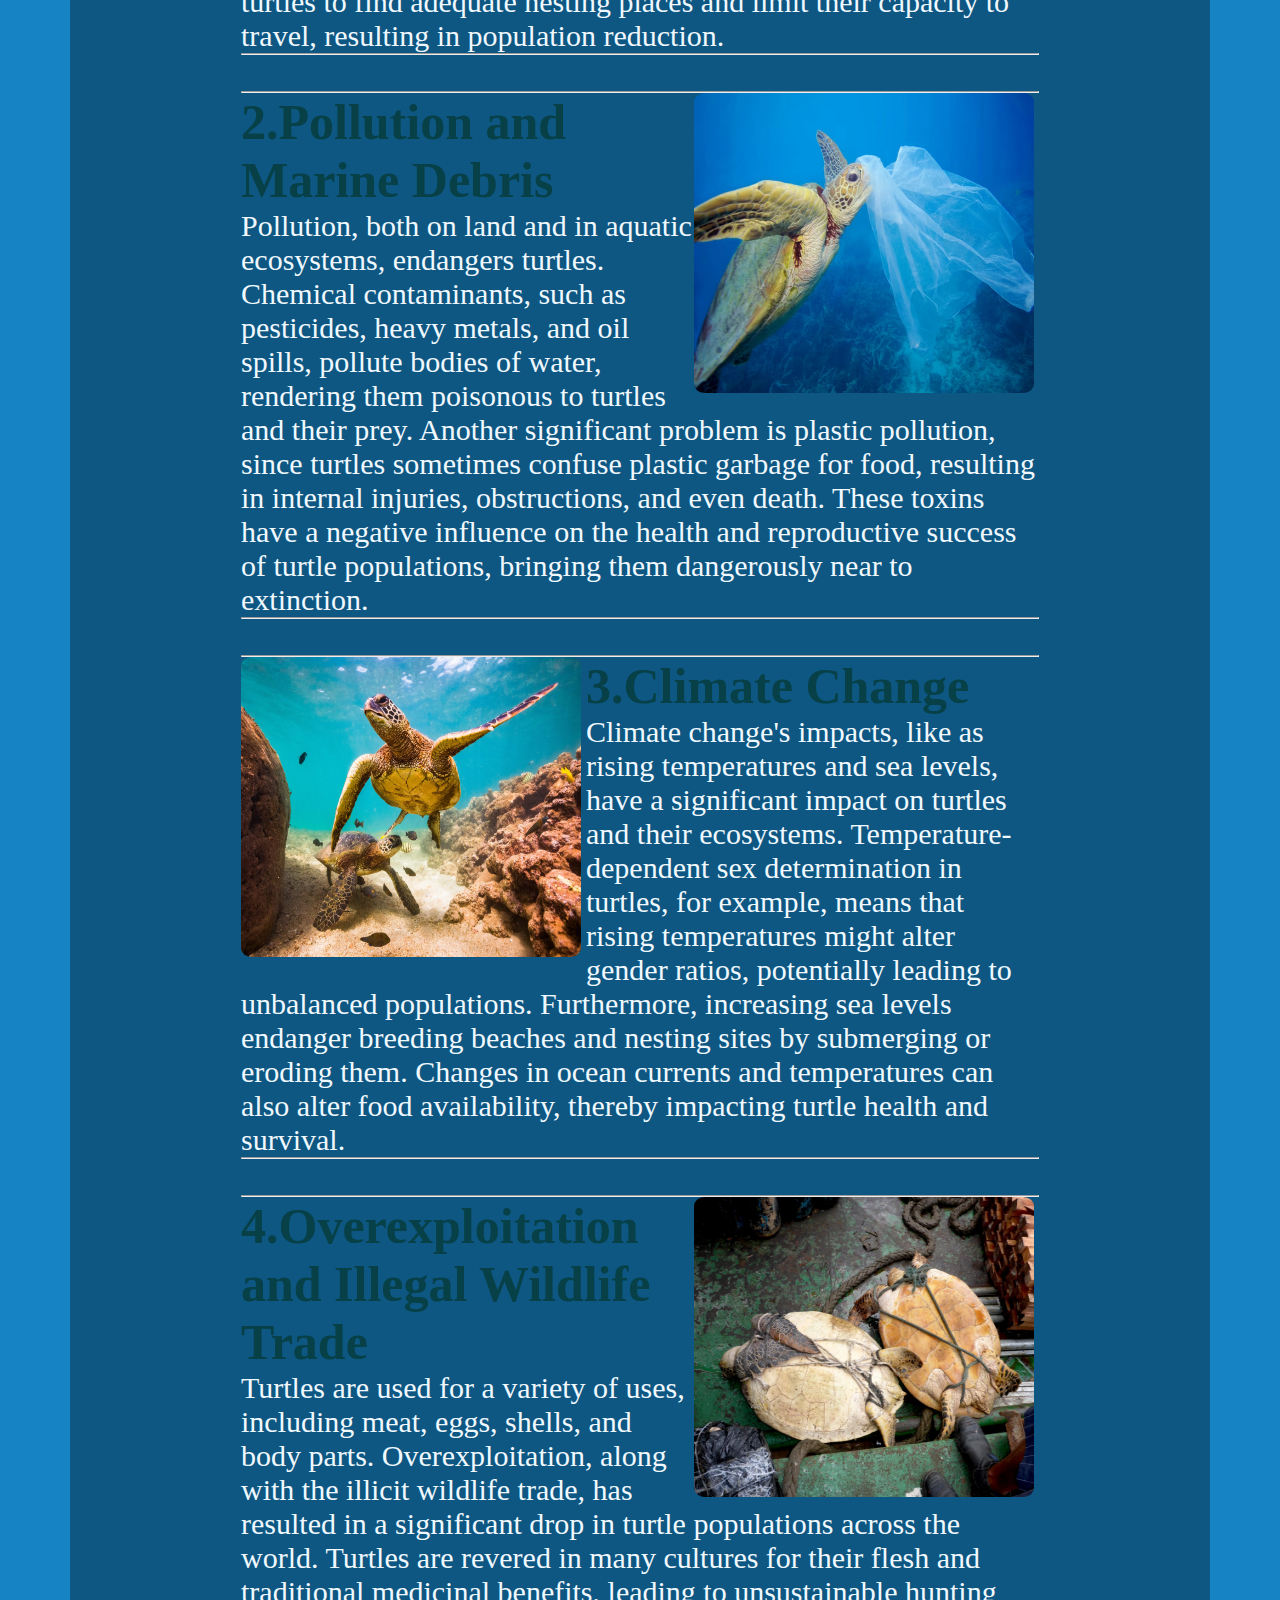
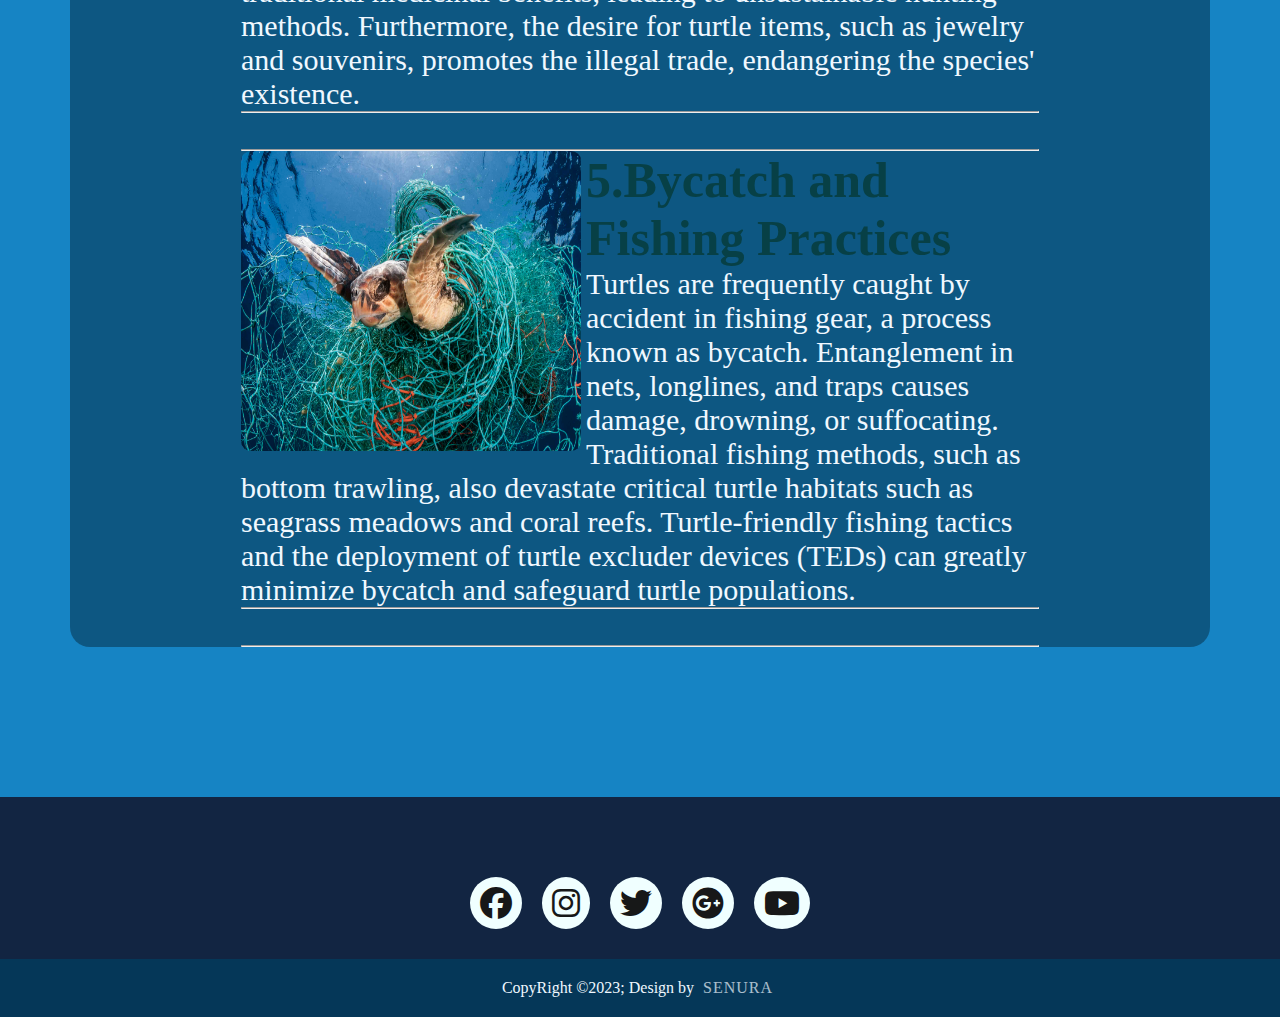
<file: Threats.html>
<!DOCTYPE html>
<html>
    <head><title>Hikkaduwa Turtle Hatchery</title></head>
    <link rel="stylesheet" href="Cateogories.css">
    <link rel="stylesheet" href="https://cdnjs.cloudflare.com/ajax/libs/font-awesome/6.4.0/css/all.min.css">
    <body class="Threats-body">
        <section id="Threats-turtles">
            
            <img src="Images/logo3.jpg" class="Threats-logo">
            <div class="Threats-menu">
                <ul>
                    <li><a href="index.html">Home</a></li>
                    <li><a href="Categories.html">Categories</a></li>
                    <li><a href="About Us.html">About</a></li>
                    <li><a href="Contact Us.html">Contact</a></li>
                    <li><a href="Donate.html">Donate </a></li>
                </ul>
            </div>
        </div>
            
        <div class="Threats-box">
            <div class="Threats-info">
               <p>Six of the seven sea turtle species are 
                    listed as Endangered or endangered globally as a 
                    result of human actions and lifestyles. People influence
                     these animals in a variety of ways, from getting caught 
                     in fishing gear to consuming their meat and eggs.
                     <br>
                     <br>
                     <ol class="Threats-Types">
                         <li>Habitat Loss and Fragmentation</li>
                         <br>
                         <li>Pollution and Marine Debris</li>
                         <br>
                         <li>Climate Change</li>
                         <br>
                         <li>Overexploitation and Illegal Wildlife Trade</li>
                         <br>
                         <li>Bycatch and Fishing Practices</li>
                     </ol>
                </p>
         
                </div>
                </div>
                </section>

                <center><h1 class="Threats-h1">Sri Lankan Sea Turtles</h1>
                    <p class="Threats-p">This is a basic summary of the several varieties of sea turtles found in Sri Lanka.</p></center>
                <section class="Threats-box2">
                    
                    <div class="Threats-Categories">
                        <hr>
                        <img  class="Threats-IMG" src="Images/80.jpg"  width="340" height="300">
                        <div class="Threats-cat">
                        <h2>1.Habitat Loss and Fragmentation</h2>
                        <p>The loss and fragmentation of turtles' natural habitats is one of the most serious challenges to their survival. Rapid development, agriculture, and deforestation have caused in the degradation of nesting beaches, wetlands, and other habitats.

                            and feeding grounds. These key environments are necessary for turtle breeding, feeding, and general survival. Human-caused disruptions make it difficult for turtles to find adequate nesting places and limit their capacity to travel, resulting in population reduction.</p>
                    </div>
                    <hr>
                    <br>
                   
                    
                    <br>
                    <hr>
                    <img  class="Threats-IMG2" src="Images/81.jpg"  width="340" height="300">
                        <div class="Threats-cat2">
                        <h2>2.Pollution and Marine Debris</h2>
                        <p>Pollution, both on land and in aquatic ecosystems,
                             endangers turtles. Chemical contaminants, such as
                              pesticides, heavy metals, and oil spills, pollute
                               bodies of water, rendering them poisonous to turtles 
                               and their prey. Another significant problem is plastic
                                pollution, since turtles sometimes confuse plastic
                                 garbage for food, resulting in internal injuries, 
                                 obstructions, and even death. These toxins have a 
                                 negative influence on the health and reproductive 
                                 success of turtle populations, bringing them dangerously
                                  near to extinction.</p>
                </div>
                <hr>
                    <br>
                   
                    
                    <br>
                    <hr>
                    <img  class="Threats-IMG3" src="Images/82.jpg"  width="340" height="300">
                        <div class="Threats-cat3">
                        <h2>3.Climate Change</h2>
                        <p>Climate change's impacts, like as rising temperatures and sea levels, have a significant impact on turtles and their ecosystems. Temperature-dependent sex determination in turtles, for example, means that rising temperatures might alter gender ratios, potentially leading to unbalanced populations. Furthermore, increasing sea levels endanger breeding beaches and nesting sites by submerging or eroding them. Changes in ocean currents and temperatures can also alter food availability, thereby impacting turtle health and survival.</p>
                </div>
                <hr>
                    <br>
                   
                    
                    <br>
                    <hr>
                    <img  class="Threats-IMG4" src="Images/83.jpg"  width="340" height="300">
                        <div class="Threats-cat4">
                        <h2>4.Overexploitation and Illegal Wildlife Trade</h2>
                        <p>Turtles are used for a variety of uses, including meat, eggs, shells, and body parts. Overexploitation, along with the illicit wildlife trade, has resulted in a significant drop in turtle populations across the world. Turtles are revered in many cultures for their flesh and traditional medicinal benefits, leading to unsustainable hunting methods. Furthermore, the desire for turtle items, such as jewelry and souvenirs, promotes the illegal trade, endangering the species' existence.</p>
                </div>
                <hr>
                    <br>
                   
                    
                    <br>
                    <hr>
            
                    <img  class="Threats-IMG5" src="Images/84.jpg"  width="340" height="300">
                        <div class="Threats-cat5">
                        <h2>5.Bycatch and Fishing Practices</h2>
                        <p>Turtles are frequently caught by accident in fishing gear, a process known as bycatch. Entanglement in nets, longlines, and traps causes damage, drowning, or suffocating. Traditional fishing methods, such as bottom trawling, also devastate critical turtle habitats such as seagrass meadows and coral reefs. Turtle-friendly fishing tactics and the deployment of turtle excluder devices (TEDs) can greatly minimize bycatch and safeguard turtle populations.</p>
                </div>
                <hr>
                    <br>
                   
                    
                    <br>
                    <hr>
                
                    
                </section>
                <center><footer class="Threats-footer">
                    <div class="Threats-footerContainer">
                        <div class="Threats-socialicons">
                            <a href=""><i class="fa-brands fa-facebook"></i></a>
                            <a href=""><i class="fa-brands fa-instagram"></i></a>
                            <a href=""><i class="fa-brands fa-twitter"></i></a>
                            <a href=""><i class="fa-brands fa-google-plus"></i></a>
                            <a href=""><i class="fa-brands fa-youtube"></i></a>
                        </div>
                    
                        
                        
                    </div>
                    <div class="Threats-footerBottom">
                        <p>CopyRight &copy;2023; Design by <span class="Threats-designer">Senura</span></p>
                    </div>
                    </footer>
                </center>
            
        </body>
    </html>
</file>
<file: style.css>
*{
    margin: 0;
    padding: 0;
}
#turtles
{
        background: linear-gradient(rgba(0,0,0,0.5),#37687d), url(Images/5.jpg);
        background-size: cover;
        background-position: center;
        height: 100vh;
        width: 100%;
        
        
}
.logo{
    width: 150px;
    height: 100px;
    margin: auto;
    float: left;
   
    border-bottom-right-radius: 10%;
}
.menu{
    width: 450px;
    float: left;
    height: 70px;
   
}
ul{
    float: left;
    display: flex;
    justify-content: center;
    align-items: center;
    
}
ul li{
    list-style: none;
    margin-left: 150px;
    margin-top: 27px;
    font-size: 14px;
    padding: 8px 12px;
    position: relative;
}
ul li a{
    text-decoration: none;
    color: aliceblue;
    font-family: arial;
    font-weight: bold;
    transition: 0.4s ease-in-out;
    float: left;
}
ul li a:hover{
    color: rgb(12, 48, 82);
    
    
}
.search{
     width: 330px;
     float: left;
     margin-left: 600px;
}
.srch{
    font-family: 'Times New Roman';
    width: 200px;
    height: 40px;
    background: transparent;
    border: 1px solid rgb(30, 73, 95);
    margin-top:33px;
    color: aliceblue;
    border-right: none;
    font-size: 16px;
    float: left;
    padding: 10px;
    border-top-left-radius: 5px;
    border-top-right-radius: 5px;
    border-bottom-left-radius: 5px;
    border-bottom-right-radius: 5px;
}
.btn{
    width: 100px;
    height: 40px;
    background: rgb(15, 88, 91);
    border: 2px solid rgb(31, 120, 122);
    margin-top: 33px;
    color: aliceblue;
    font-size: 15px;
    border-top-right-radius: 5px;
    border-top-left-radius: 5px;
    border-bottom-left-radius: 5px;
    border-bottom-right-radius: 5px;
}
.btn:focus{
    outline: none;
}
.srch:focus{
    outline: none;
}



.content{
    width: 1200px;
    height: auto;
    margin: auto;
    color: beige;
    position: relative;
}
.par{
    padding: 20px;
    padding-bottom: 25px;
    font-family: 'arial';
    letter-spacing: 1.2px;
    line-height: 30px;
}
.h1{ 
    font-family: 'Times New Roman';
    font-size: 50px;
    margin-left: 2%;
    margin-top: 9%;
    letter-spacing: 2px;


}   
.cn{
    width: 160px;
    height: 40px;
    background: rgb(34, 186, 181);
    border: none;
    border-top-left-radius: 5%;
    border-top-right-radius: 5%;
    border-bottom-right-radius: 5%;
    border-bottom-left-radius: 5%;
    margin-bottom: 10px;
    margin-left: 20px;
    font-size: 10px;
    cursor: pointer;
}
.cn a{
    text-decoration: none;
    color: black;
    transition: .3s ease;
}
.cn:hover{
    background-color: azure;
}
.content span{
    color: rgb(92, 247, 239);
}
.Sri{
    font-family: Arial;
    font-size: 40px;
    color: rgb(23, 96, 96);

}
.content2{
    width: 1200px;
    height: auto;
    margin: auto;
    color: beige;
    position: relative;
}
.h2{
    font-family: 'Times New Roman';
    font-size: 45px;
    margin-left: 67%;
    margin-top: -41%;
    letter-spacing: 2px; 
}
.par3{
    padding: 20px;
    padding-bottom: 25px;
    font-family: 'arial';
    letter-spacing: 1.2px;
    line-height: 30px;

    margin-left: 65%;
    height: 90%;
}




#Explore-turtles
{
    background: linear-gradient(rgba(0,0,0,0.5),#050526), url(Images/6.jpg);
    background-size: cover;
    background-position: center;
    height: 100vh;
    
    
}
.Explore-logo{
    width: 150px;
    height: 100px;
    margin: auto;
    float: left;
    border-bottom-right-radius: 10%;
}
.Explore-menu{
    width: 450px;
    float: left;
    height: 70px;
   
}

.Explore-menu ul{
    float: left;
    display: flex;
    justify-content: center;
    align-items: center;
    
}
.Explore-menu ul li{
    list-style: none;
    margin-left: 150px;
    margin-top: 27px;
    font-size: 14px;
    padding: 8px 12px;
    position: relative;
}
.Explore-menu ul li a{
    text-decoration: none;
    color: aliceblue;
    font-family: arial;
    font-weight: bold;
    transition: o.4s ease-in-out;
    float: left;
}
.Explore-menu ul li a:hover{
    color: rgb(12, 48, 82);
    
}

.Explore-box{
    width: 80%;
    height: 75%;
    padding: 50px;
    float: left;
    box-sizing: border-box;
    margin-top: -1%;
}
/*The background of the bos*/
.Explore-box .Explore-info{
    color: aliceblue;
    background-color: rgba(0, 12, 20, 0.258);
    padding: 40px;
    line-height: 50px;
    transition: .5s;
    font-size: 30px;
    border-radius: 5%;
}


/*COURSE*/
.Explore-course{
    width: 80%;
    margin: auto;
    text-align: center;
    padding-top: 100px;
}.Explore-h1{
    font-size: 36px;
    font-weight: 600;
}
.Explore-p{
    color: #053b41;
    font-size:  30px;
    font-weight: 300;
    line-height: 22px;
    padding: 10px;
    font-family: Brush Script MT;
}
.Explore-row{
    margin-top: 5%;
    display: flex;
    justify-content: space-between;
}
.Explore-course-col{
    flex-basis: 31%;
    background: #094255;
    border-radius: 10px;
    margin-bottom: 5%;
    padding: 20px 12px;
    box-sizing: border-box;
    transition: 0.5s;
    
}
.Explore-h3{
    text-align: center;
    font-weight: 600;
    margin: 10px 0;
    font-size: 35px;
    font-family: Brush Script MT;
}
.Explore-course-col:hover{
    box-shadow: 0 0 200px 0px rgb(0, 0, 0);

}
.Explore-p1{
    font-size: 20px;
    color: #000000;
    font-family: Arial;

}
@media(max-width: 700px){
    .Explore-row{
        flex-direction: column;
    }

}
.Explore-h1{
    font-family: Brush Script MT;
    font-size: 60px;
    color: rgb(0, 0, 0);
    
}
.Explore-h1:hover{
    color: #014c6b;
    text-decoration: underline
}
.Explore-cn{
    width: 160px;
    height: 40px;
    background: rgba(26, 174, 233, 0.944);
    border: none;
    border-top-left-radius: 5%;
    border-top-right-radius: 5%;
    border-bottom-right-radius: 5%;
    border-bottom-left-radius: 5%;
    margin-bottom: 10px;
    margin-left: 20px;
    font-size: 10px;
    cursor: pointer;
}
.Explore-IMG:hover{
    box-shadow: 0 0 40px 0px rgba(89, 195, 240, 0.826);
}
.Explore-body{
    background-color: rgb(22, 132, 196);
}
.Explore-Topic{
    font-family: Brush Script MT;
    font-size: 60px;
    color: rgb(0, 0, 0);
    
}
.Explore-m2{
    font-family: Brush Script MT;
    font-size: 50px;
    color: rgb(0, 0, 0);
}
.Explore-cn{
    width: 160px;
    height: 40px;
    background: rgb(34, 186, 181);
    border: none;
    border-top-left-radius: 5%;
    border-top-right-radius: 5%;
    border-bottom-right-radius: 5%;
    border-bottom-left-radius: 5%;
    margin-bottom: 10px;
    margin-left: 20px;
    font-size: 10px;
    cursor: pointer;
}
.Explore-cn a{
    text-decoration: none;
    color: black;
    transition: .3s ease;
}
.Explore-Footer{
    background-color: #122542;
}
.Explore-footerContainer{
    width: 90%;
    padding: 70px 30px 20px;
}
.Explore-socialicons{
    display: flex;
    justify-content: center;
}
.Explore-socialicons a{
    text-decoration: none;
    padding: 10px;
    background-color: azure;
    margin: 10px;
    border-radius: 50%;
}
.Explore-socialicons a i{
    font-size: 2em;
    color: #000000;
    opacity: 0.9;
}

/*Hover Effect on Social Media Icon*/
.Explore-socialicons a:hover{
    background-color: aqua;
    transition: o.5s;
}
.Explore-socialicons a:hover i{
    color: aliceblue;
    transition: 0.5s;
}


.Explore-footerBottom{
    background-color: #053758;
    padding: 20px;
    text-align: center;
}
.Explore-footerBottom p{
    color: aliceblue;
}
.Explore-designer{
    opacity: 0.7;
    text-transform: uppercase;
    letter-spacing: 1px;
    font-weight: 400;
    margin: 0px 5px;
}
</file>
<file: Cateogories.css>
*{
    margin: 0;
    padding: 0;
}
#turtles
{
    background: linear-gradient(rgba(51, 60, 96, 0.5),#030e2f), url(Images/52.jpg);
    background-size: cover;
    background-position: center;
    height: 100vh;
    
    
}
.logo{
    width: 150px;
    height: 100px;
    margin: auto;
    float: left;
    border-bottom-right-radius: 10%;
}
.menu{
    width: 450px;
    float: left;
    height: 70px;
   
}
ul{
    float: left;
    display: flex;
    justify-content: center;
    align-items: center;
    
}
ul li{
    list-style: none;
    margin-left: 150px;
    margin-top: 27px;
    font-size: 14px;
    padding: 8px 12px;
    position: relative;
}
ul li a{
    text-decoration: none;
    color: aliceblue;
    font-family: arial;
    font-weight: bold;
    transition: o.4s ease-in-out;
    float: left;
}
ul li a:hover{
    color: rgb(12, 48, 82);
}



.content{
    width: 1200px;
    height: auto;
    margin: auto;
    color: beige;
    position: relative;
    font-size: 40px;
}
.box{
    width: 80%;
    height: 75%;
    padding: 50px;
    float: left;
    box-sizing: border-box;
    margin-top: -1%;
}
/*The background of the bos*/
.box .info{
    color: aliceblue;
    background-color: rgba(0, 12, 20, 0.378);
    padding: 40px;
    
    transition: .5s;
    font-size: 30px;
    border-radius: 5%;
}
/*the hover effects for the bos*/
.box .infro:hover{
    background-color: aqua;
}
.box .info .Img{
   
    border-radius: 3%;
    margin-top: -80%;
}
.box .info .Map{
    
    border: #000000;
    border-radius: 3%;
    

    

}
.box .info .IMG{
    margin-top: -700px;
    border-radius: 3%;
}
.Types{
    margin-left: 35%;
   
}
body{
    background-color: rgb(22, 132, 196);;
}
.Categories{
    margin: 150px auto;
    width: 70%;
    
}
.cat{
    color: aliceblue;
}
.cat h2{
    font-size: 50px;
    color: rgb(7, 64, 70);
}
.cat p{
    font-size: 30px;
}
.box2 .IMG{
    float: left;
    margin-right: 5px;
    border-radius: 3%;
}
.h1{
    font-size: 60px;
    font-weight: 600;
    font-family: Brush Script MT;
    color: #000000;
}
.h1:hover{
    
        color: #014c6b;
        text-decoration: underline;
}
.p{
    color: #053b41;
    font-size:  30px;
    font-weight: 300;
    line-height: 22px;
    padding: 10px;
    font-family: Brush Script MT;
}
.box2{
    width: auto;
    height: auto;
    background-color: rgba(0, 12, 20, 0.378);;
    position: relative;
    margin-left: 70px;
    margin-right: 70px;
    border-radius: 20px;
}
.cat2{
    color: aliceblue;
}
.cat2 h2{
    font-size: 50px;
    color: rgb(7, 64, 70);
}
.cat2 p{
    font-size: 30px;
}
.box2 .IMG2{
    float: right;
    margin-right: 5px;
    border-radius: 3%;
}
.h1{
    font-size: 60px;
    font-weight: 600;
    font-family: Brush Script MT;
    color: #000000;
}
.cat3{
    color: aliceblue;
}
.cat3 h2{
    font-size: 50px;
    color: rgb(7, 64, 70);
}
.cat3 p{
    font-size: 30px;
}
.box2 .IMG3{
    float: left;
    margin-right: 5px;
    border-radius: 3%;
}
.cat4{
    color: aliceblue;
}
.cat4 h2{
    font-size: 50px;
    color: rgb(7, 64, 70);
}
.cat4 p{
    font-size: 30px;
}
.box2 .IMG4{
    float: right;
    margin-right: 5px;
    border-radius: 3%;
}
.cat5{
    color: aliceblue;
}
.cat5 h2{
    font-size: 50px;
    color: rgb(7, 64, 70);
}
.cat5 p{
    font-size: 30px;
}
.box2 .IMG5{
    float: left;
    margin-right: 5px;
    border-radius: 3%;
}
.h43{
    font-family: Brush Script MT;
    font-size: 70px;
}
.h43 a{
    text-decoration: none;
    color: rgb(18, 110, 108);
    font-family: Brush Script MT;
    
    transition: o.4s ease-in-out;
}
.h43 a:hover{
    color: #014c6b;
}
footer{
    background-color: #111;
}
.footerContainer{
    width: 100%;
    padding: 70px 30px 20px;
}
.socialicons{
    display: flex;
    justify-content: center;
}
.socialicons a{
    text-decoration: none;
    padding: 10px;
    background-color: azure;
    margin: 10px;
    border-radius: 50%;
}
.socialicons a i{
    font-size: 2em;
    color: #000000;
    opacity: 0.9;
}
footer{
    background-color: #122542 ;
}
.footerContainer{
    width: 90%;
    padding: 70px 30px 20px;
}
.socialicons{
    display: flex;
    justify-content: center;
}
.socialicons a{
    text-decoration: none;
    padding: 10px;
    background-color: azure;
    margin: 10px;
    border-radius: 50%;
}
.socialicons a i{
    font-size: 2em;
    color: #000000;
    opacity: 0.9;
}

/*Hover Effect on Social Media Icon*/
.socialicons a:hover{
    background-color: aqua;
    transition: o.5s;
}
.socialicons a:hover i{
    color: aliceblue;
    transition: 0.5s;
}


.footerBottom{
    background-color: #053758;
    padding: 20px;
    text-align: center;
}
.footerBottom p{
    color: aliceblue;
}
.designer{
    opacity: 0.7;
    text-transform: uppercase;
    letter-spacing: 1px;
    font-weight: 400;
    margin: 0px 5px;
}



#Threats-turtles
{
    background: linear-gradient(rgba(0,0,0,0.5),#13111089), url(Images/79.jpg);
    background-size: cover;
    background-position: center;
    height: 100vh;
    
    
}
.Threats-logo{
    width: 150px;
    height: 100px;
    margin: auto;
    float: left;
    border-bottom-right-radius: 10%;
}
.Threats-menu{
    width: 450px;
    float: left;
    height: 70px;
   
}
.Threats-menu ul{
    float: left;
    display: flex;
    justify-content: center;
    align-items: center;
    
}
.Threats-menu ul li{
    list-style: none;
    margin-left: 150px;
    margin-top: 27px;
    font-size: 14px;
    padding: 8px 12px;
    position: relative;
}
.Threats-menu ul li a{
    text-decoration: none;
    color: aliceblue;
    font-family: arial;
    font-weight: bold;
    transition: o.4s ease-in-out;
    float: left;
}
.Threats-menu ul li a:hover{
    color: rgb(12, 48, 82);
}
.content{
    width: 1200px;
    height: auto;
    margin: auto;
    color: beige;
    position: relative;
    font-size: 40px;
}
.Threats-box{
    width: 80%;
    height: 75%;
    padding: 50px;
    float: left;
    box-sizing: border-box;
    margin-top: -1%;
}
/*The background of the bos*/
.Threats-box .Threats-info{
    color: aliceblue;
    background-color: rgba(0, 12, 20, 0.222);
    padding: 40px;
    
    transition: .5s;
    font-size: 30px;
    border-radius: 5%;
}
/*the hover effects for the bos*/
.Threats-box .Threats-info:hover{
    background-color: aqua;
}
.Threats-Types{
    margin-left: 35%
}
    .Threats-Categories{
        margin: 150px auto;
        width: 70%;
        
    }
    .Threats-cat{
        color: aliceblue;
    }
    .Threats-cat h2{
        font-size: 50px;
        color: rgb(7, 64, 70);
    }
    .Threats-cat p{
        font-size: 30px;
    }
    .Threats-box2 .Threats-IMG{
        float: left;
        margin-right: 5px;
        border-radius: 3%;
    }
    .Threats-h1{
        font-size: 60px;
        font-weight: 600;
        font-family: Brush Script MT;
        color: #000000;
    }
    .Threats-h1:hover{
        
            color: #014c6b;
            text-decoration: underline;
    }
    .Threats-p{
        color: #053b41;
        font-size:  30px;
        font-weight: 300;
        line-height: 22px;
        padding: 10px;
        font-family: Brush Script MT;
    }
    .Threats-box2{
        width: auto;
        height: auto;
        background-color: rgba(0, 12, 20, 0.378);;
        position: relative;
        margin-left: 70px;
        margin-right: 70px;
        border-radius: 20px;
    }
    .Threats-cat2{
        color: aliceblue;
    }
    .Threats-cat2 h2{
        font-size: 50px;
        color: rgb(7, 64, 70);
    }
    .Threats-cat2 p{
        font-size: 30px;
    }
    .Threats-box2 .Threats-IMG2{
        float: right;
        margin-right: 5px;
        border-radius: 3%;
    }
    .Threats-h1{
        font-size: 60px;
        font-weight: 600;
        font-family: Brush Script MT;
        color: #000000;
    }
    .Threats-cat3{
        color: aliceblue;
    }
    .Threats-cat3 h2{
        font-size: 50px;
        color: rgb(7, 64, 70);
    }
    .Threats-cat3 p{
        font-size: 30px;
    }
    .Threats-box2 .Threats-IMG3{
        float: left;
        margin-right: 5px;
        border-radius: 3%;
    }
    .Threats-cat4{
        color: aliceblue;
    }
    .Threats-cat4 h2{
        font-size: 50px;
        color: rgb(7, 64, 70);
    }
    .Threats-cat4 p{
        font-size: 30px;
    }
    .Threats-box2 .Threats-IMG4{
        float: right;
        margin-right: 5px;
        border-radius: 3%;
    }
    .Threats-cat5{
        color: aliceblue;
    }
    .Threats-cat5 h2{
        font-size: 50px;
        color: rgb(7, 64, 70);
    }
    .Threats-cat5 p{
        font-size: 30px;
    }
    .Threats-box2 .Threats-IMG5{
        float: left;
        margin-right: 5px;
        border-radius: 3%;
    }
    
.Threats-body{
    background-color: rgb(22, 132, 196);;
}
.Threats-footer{
    background-color: #122542;
}
.Threats-footerContainer{
    width: 90%;
    padding: 70px 30px 20px;
}
.Threats-socialicons{
    display: flex;
    justify-content: center;
}
.Threats-socialicons a{
    text-decoration: none;
    padding: 10px;
    background-color: azure;
    margin: 10px;
    border-radius: 50%;
}
.Threats-socialicons a i{
    font-size: 2em;
    color: #000000;
    opacity: 0.9;
}

/*Hover Effect on Social Media Icon*/
.Threats-socialicons a:hover{
    background-color: aqua;
    transition: o.5s;
}
.Threats-socialicons a:hover i{
    color: aliceblue;
    transition: 0.5s;
}


.Threats-footerBottom{
    background-color: #053758;
    padding: 20px;
    text-align: center;
}
.Threats-footerBottom p{
    color: aliceblue;
}
.Threats-designer{
    opacity: 0.7;
    text-transform: uppercase;
    letter-spacing: 1px;
    font-weight: 400;
    margin: 0px 5px;
}
</file>
<file: Contact Us.css>
*{
   margin: 0;
   padding: 0;
}
#turtles
{
    background: linear-gradient(rgba(0,0,0,0.5),#010514), url(Images/87.jpg);
    background-size: cover;
    background-position: center;
    height: 100vh;
    
    
}
.logo{
    width: 150px;
    height: 100px;
    margin: auto;
    float: left;
    border-bottom-right-radius: 10%;
}
.menu{
    width: 450px;
    float: left;
    height: 70px;
   
}
ul{
    float: left;
    display: flex;
    justify-content: center;
    align-items: center;
    
}
ul li{
    list-style: none;
    margin-left: 150px;
    margin-top: 27px;
    font-size: 14px;
    padding: 8px 12px;
    position: relative;
}
ul li a{
    text-decoration: none;
    color: aliceblue;
    font-family: arial;
    font-weight: bold;
    transition: o.4s ease-in-out;
    float: left;
}
ul li a:hover{
    color: rgb(12, 48, 82);
}

body{
   background-color:rgb(22, 132, 196);
   font-size: 14px;
   
}
.container{
   width: 80%;
   margin: 50px auto;

}
.contact-box{
   background-color: bisque;
   display: flex;
}
.contact-left{
   flex-basis: 60%;
   padding: 40px 60px;
   background-color: rgb(255, 254, 253);
}


.contact-right{
   flex-basis: 40%;
   padding: 40px;
   background-color: rgb(9, 116, 116);
}
h1{
   margin-bottom: 10px;
}
.container p{
   margin-bottom: 40px;
}
.input-row{
   display: flex;
   justify-content: space-between;
   margin-bottom: 20px;
}
.input-row .input-group{
   flex-basis: 45%;
}

input{
   width: 100%;
   border: none;
   border-bottom: 1px solid #cccccc;
   outline: none;
   padding-bottom: 5px;
}
textarea{
   width: 100%;
   border: 1px solid #ccc;
   outline: none;
   padding: 10px;
   box-sizing: border-box;
}
label{
   margin-bottom: 6px;
   display: block;
}
button{
   background-color: rgb(7, 77, 77);
   width: 26%;
   border: none;
   outline: none;
   height: 35px;
   border-radius: 30px;
   margin-top: 20px;
   box-shadow: 0px 5px 15px 0px rgb(98, 215, 215);;
}
.contact-left h3{
            color: rgb(37, 161, 159);
            margin-bottom: 30px;
            font-weight: 600;
}
.contact-right h3{
   
   margin-bottom: 30px;
   font-weight: 600;
}
tr td:first-child{
   padding-right: 20px;
}
tr td{
   padding-top: 30px;
}
.content span{
   color: rgb(92, 247, 239);
}

.h1{ 
   font-family: 'Times New Roman';
   font-size: 100px;
   
   margin-top: 9%;
   letter-spacing: 2px;
   color: azure;

}
footer{
   background-color: #122542;
}
.footerContainer{
   width: 90%;
   padding: 70px 30px 20px;
}
.socialicons{
   display: flex;
   justify-content: center;
}
.socialicons a{
   text-decoration: none;
   padding: 10px;
   background-color: azure;
   margin: 10px;
   border-radius: 50%;
}
.socialicons a i{
   font-size: 2em;
   color: #000000;
   opacity: 0.9;
}

/*Hover Effect on Social Media Icon*/
.socialicons a:hover{
   background-color: aqua;
   transition: o.5s;
}
.socialicons a:hover i{
   color: aliceblue;
   transition: 0.5s;
}


.footerBottom{
   background-color: #053758;
   padding: 20px;
   text-align: center;
}
.footerBottom p{
   color: aliceblue;
}
.designer{
   opacity: 0.7;
   text-transform: uppercase;
   letter-spacing: 1px;
   font-weight: 400;
   margin: 0px 5px;
}
</file>
<file: Location.css>
*{
    margin: 0;
    padding: 0;
}
body{
    background-color:rgb(22, 132, 196);;
}
.content{
    width: 1200px;
    height: auto;
    margin: auto;
    color: beige;
    position: relative;
    font-size: 40px;
}
.box{
    width: 80%;
    height: 75%;
    padding: 50px;
    
    box-sizing: border-box;
    margin-top: -1%;
}
/*The background of the bos*/
.box .info{
    color: aliceblue;
    background-color: rgba(0, 12, 20, 0.222);
    padding: 40px;
    
    transition: .5s;
    font-size: 30px;
    border-radius: 5%;
}
/*the hover effects for the bos*/
.box .infro:hover{
    background-color: aqua;
}
.box .info .Img{
   
    border-radius: 3%;
    margin-top: -80%;
}
.box .info .Map{
    
    border: #000000;
    border-radius: 3%;
    

    

}
.box .info .IMG{
    margin-top: -700px;
    border-radius: 3%;
}
.topic{
    font-size: 60px;
    font-weight: 600;
    font-family: Brush Script MT;
    color: #000000;

}
.topic:hover{
    color: rgb(5, 34, 59);
}
</file>
